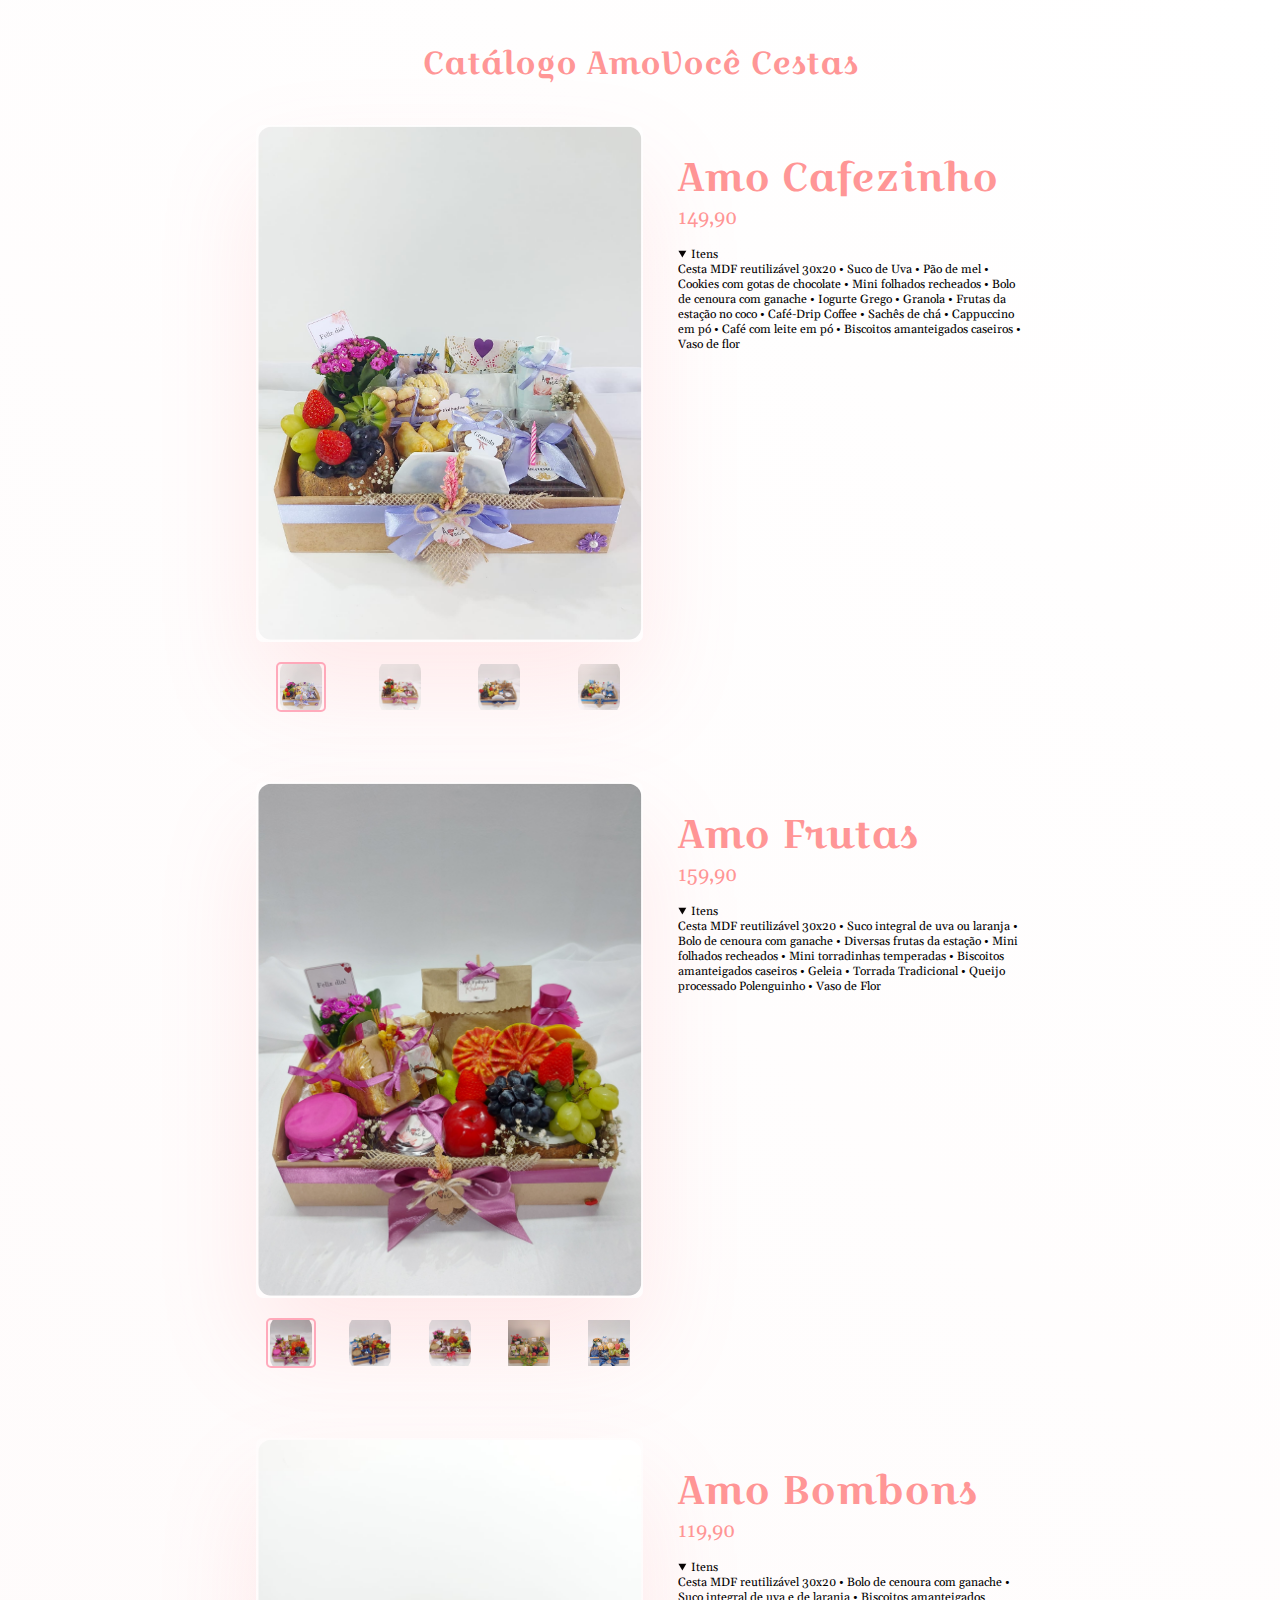
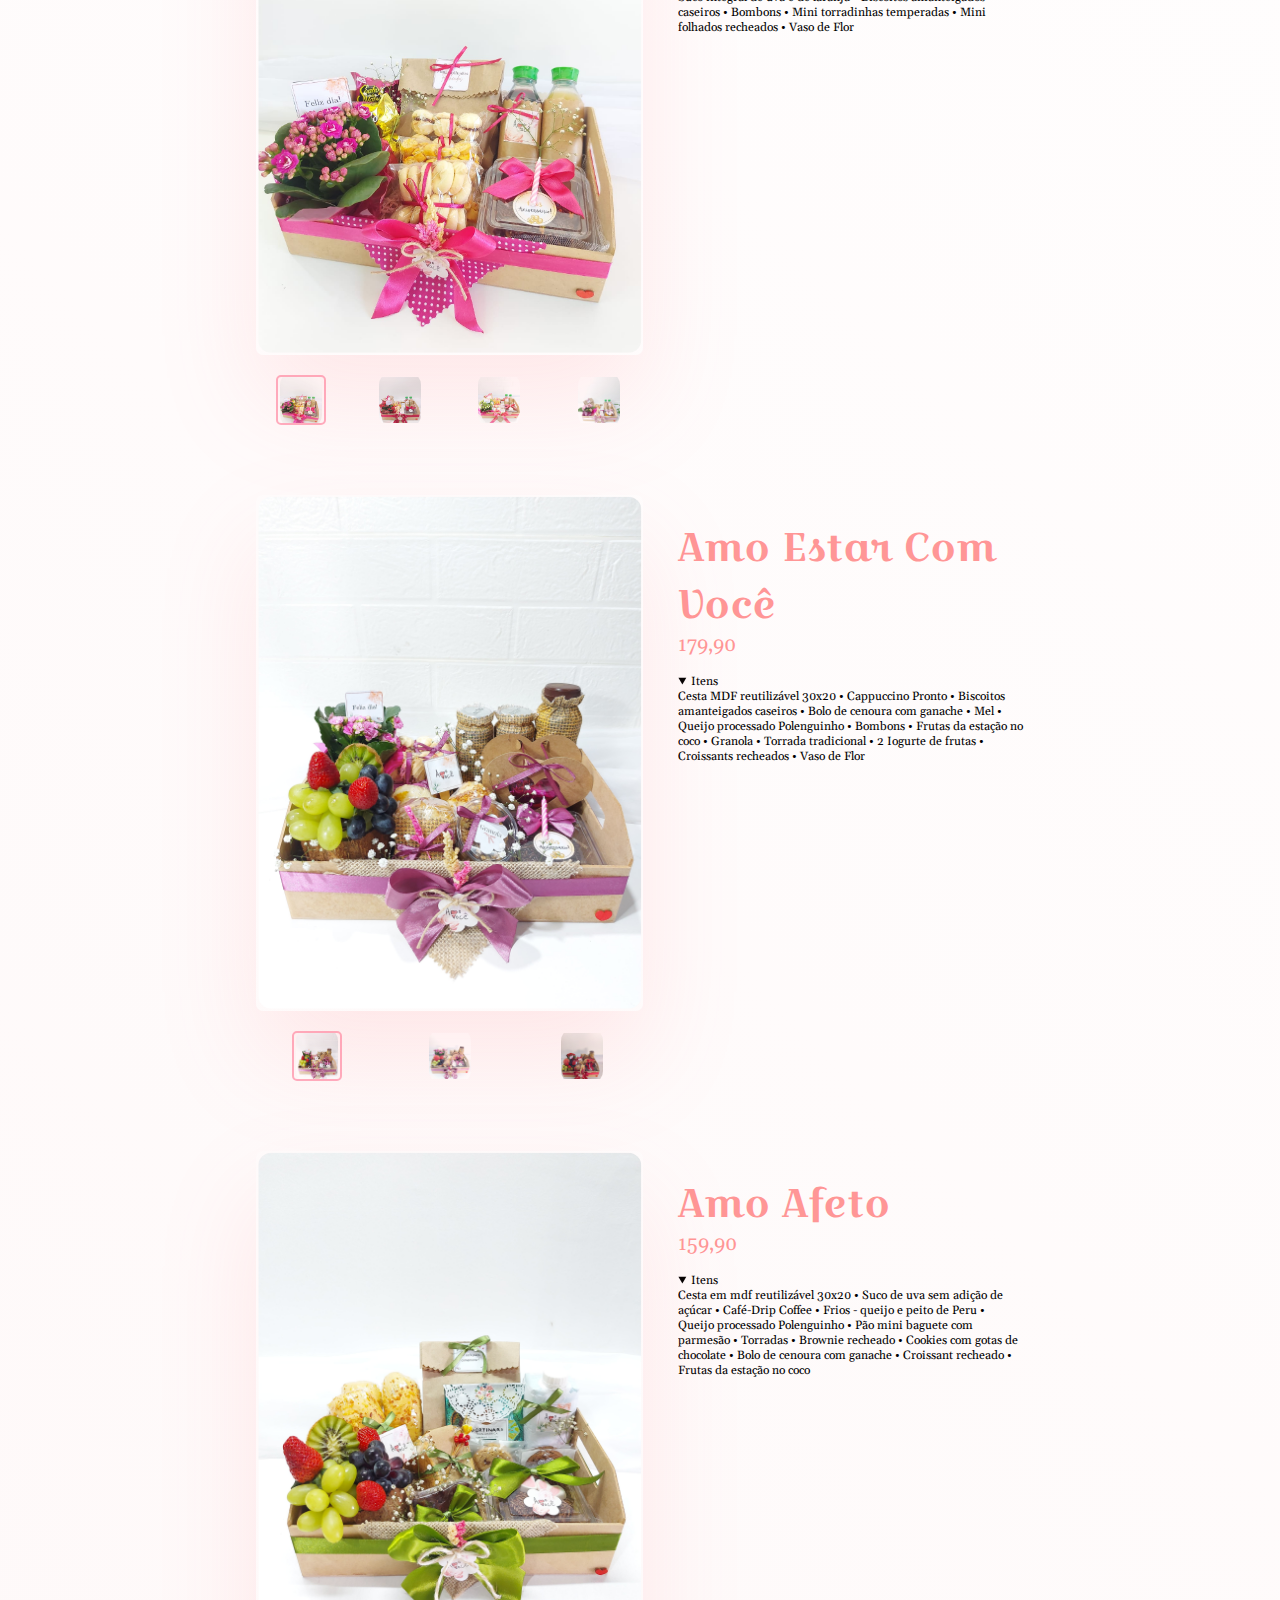
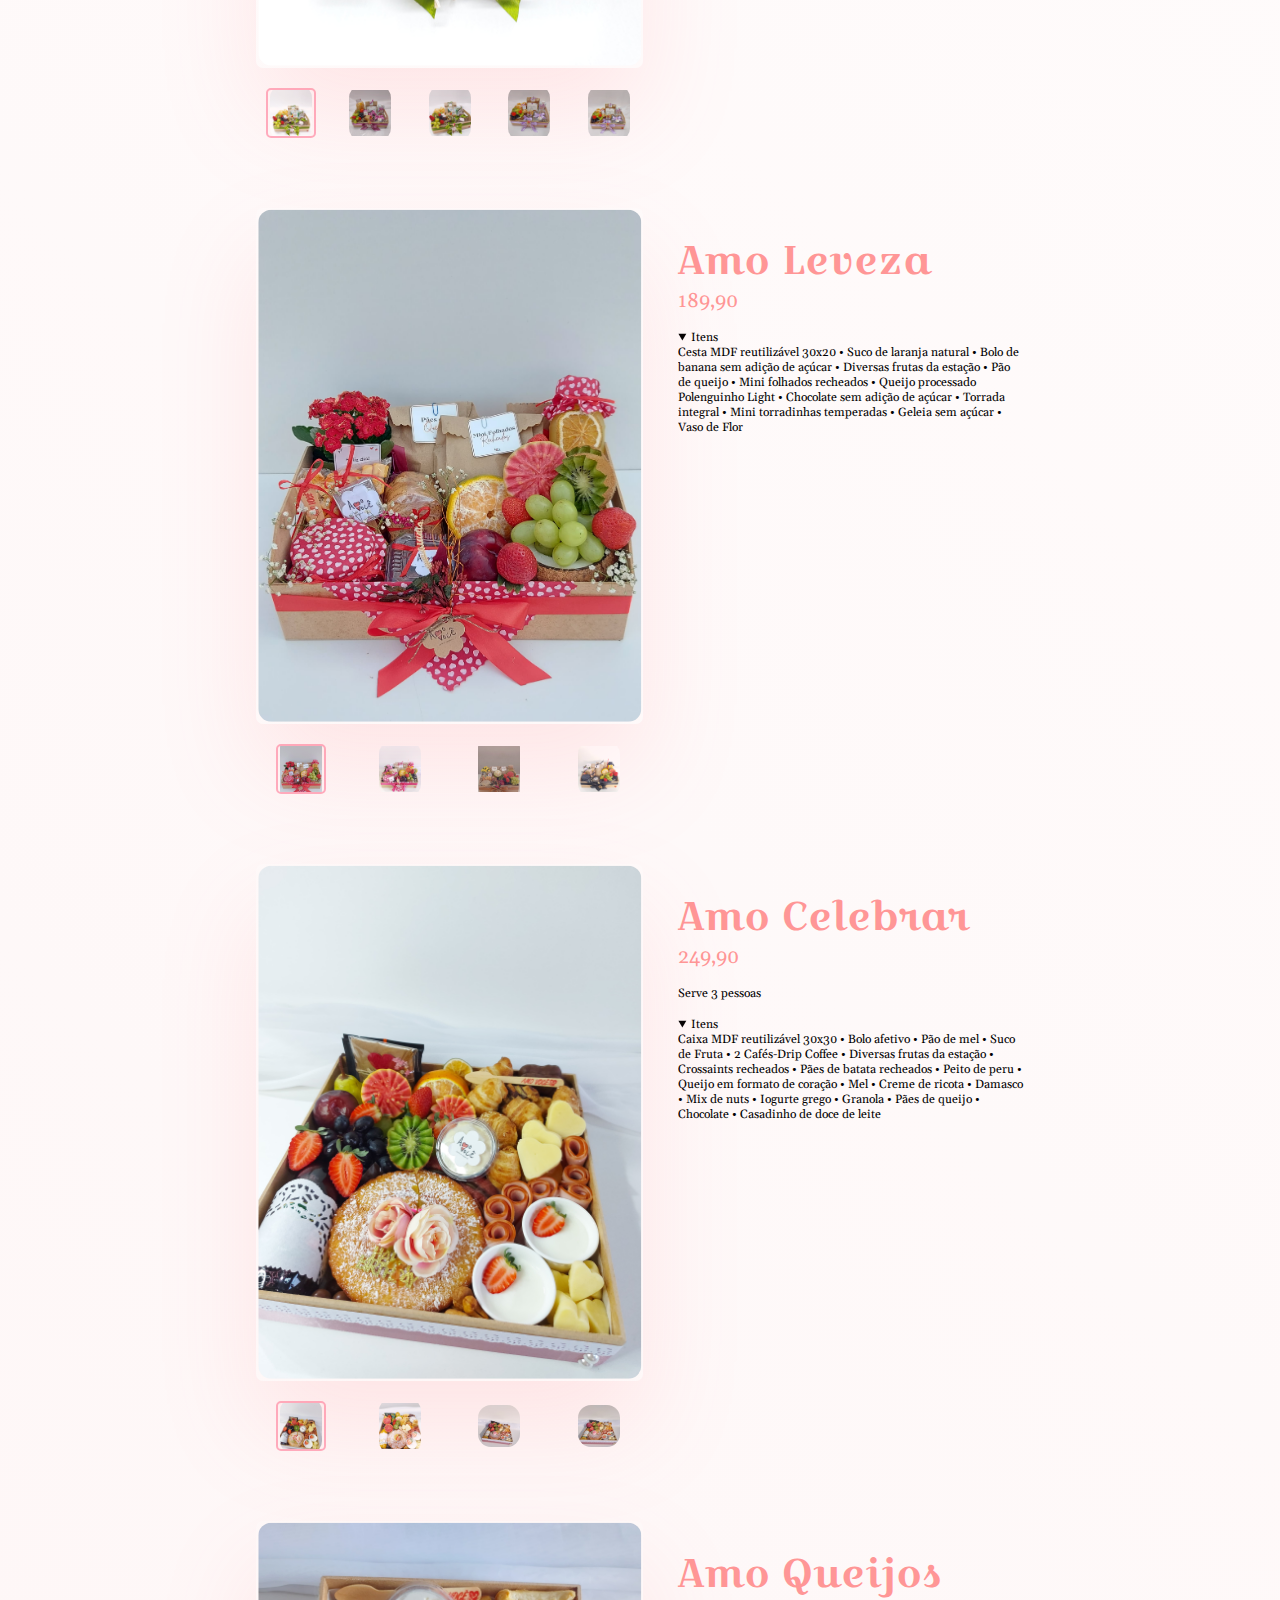
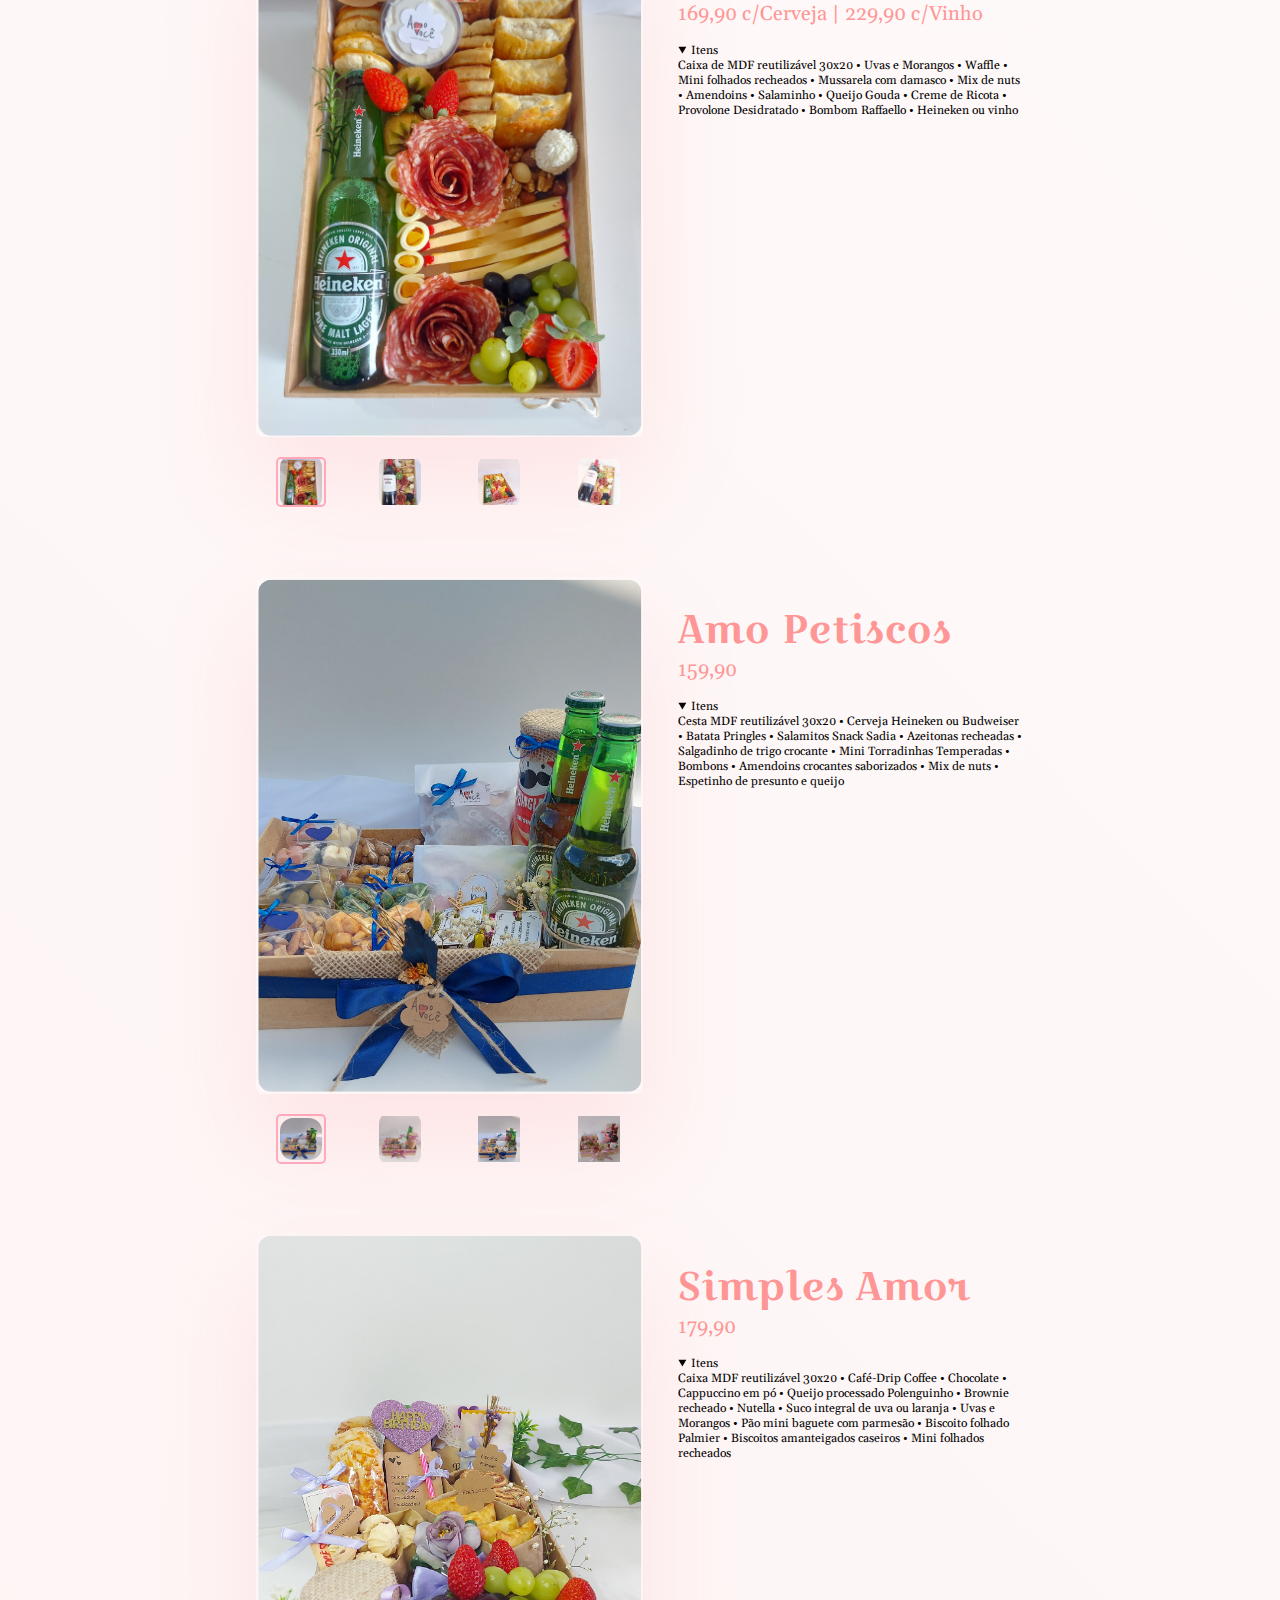
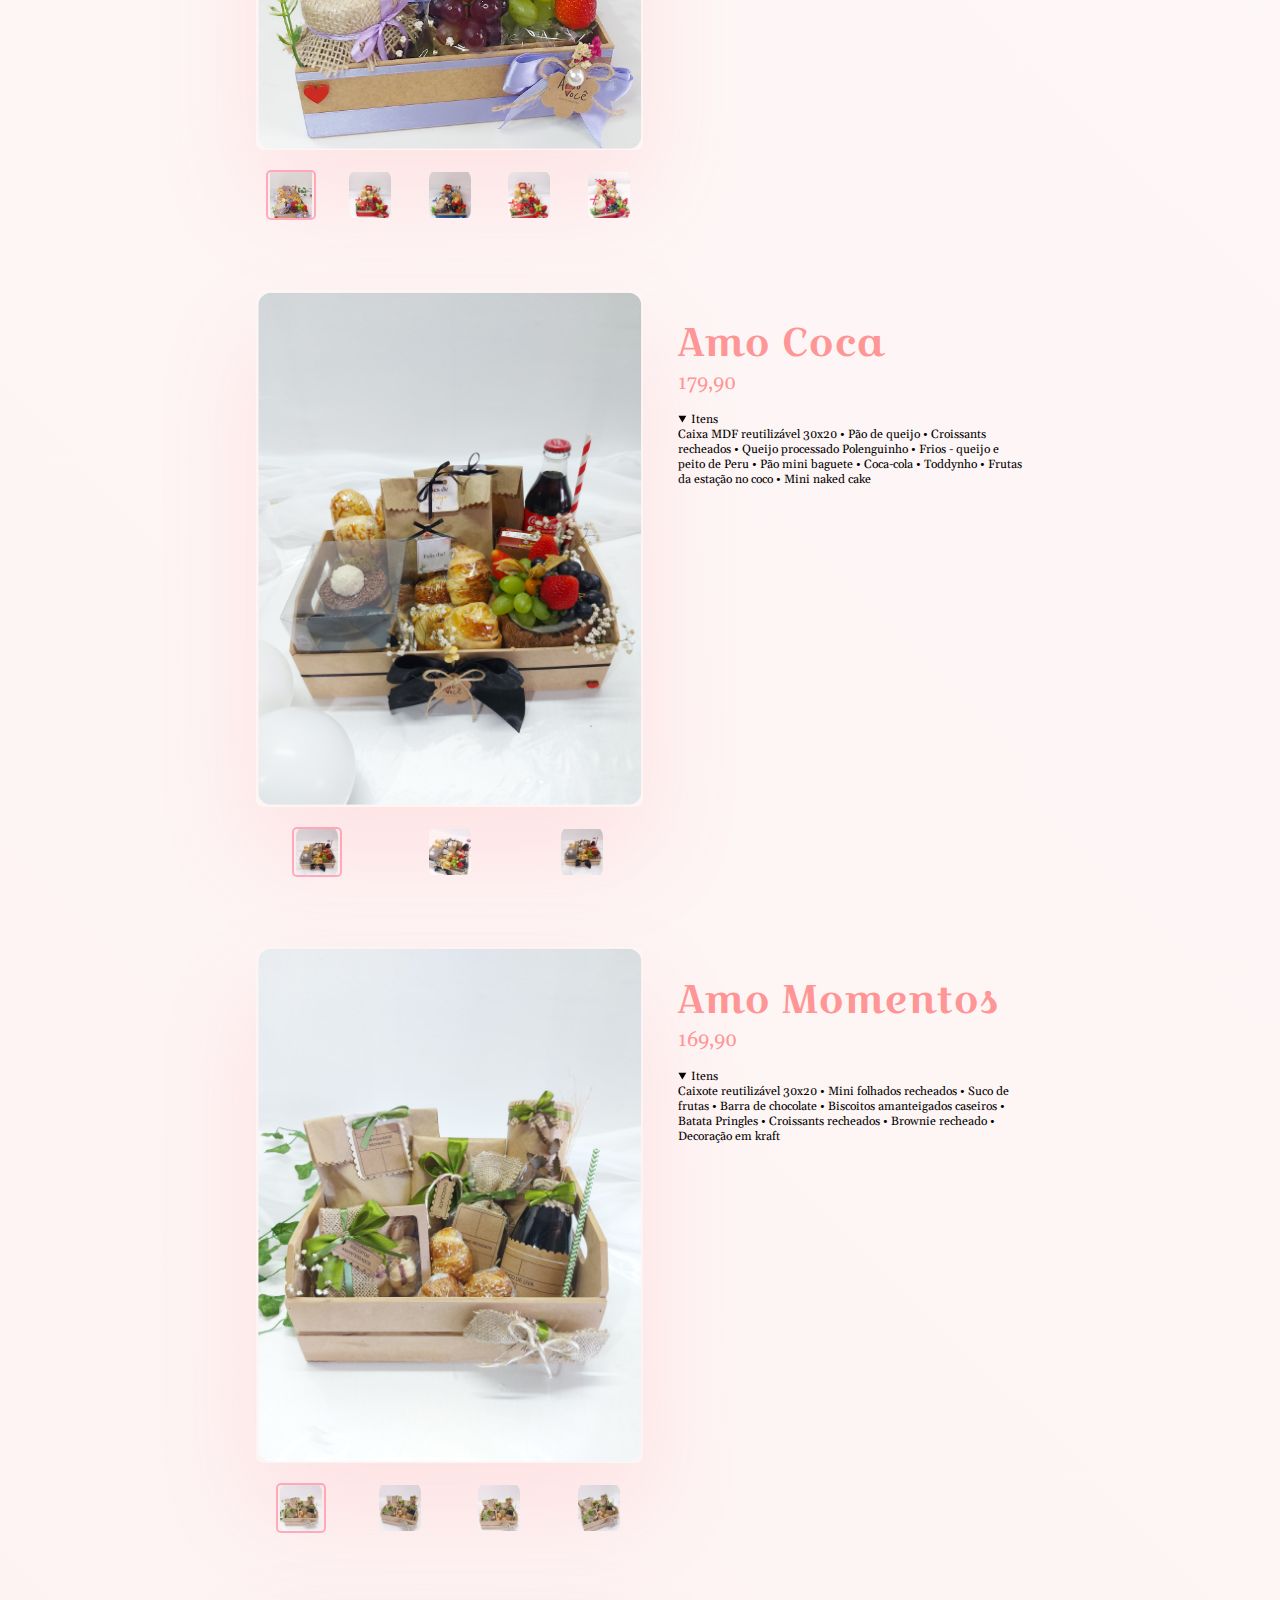
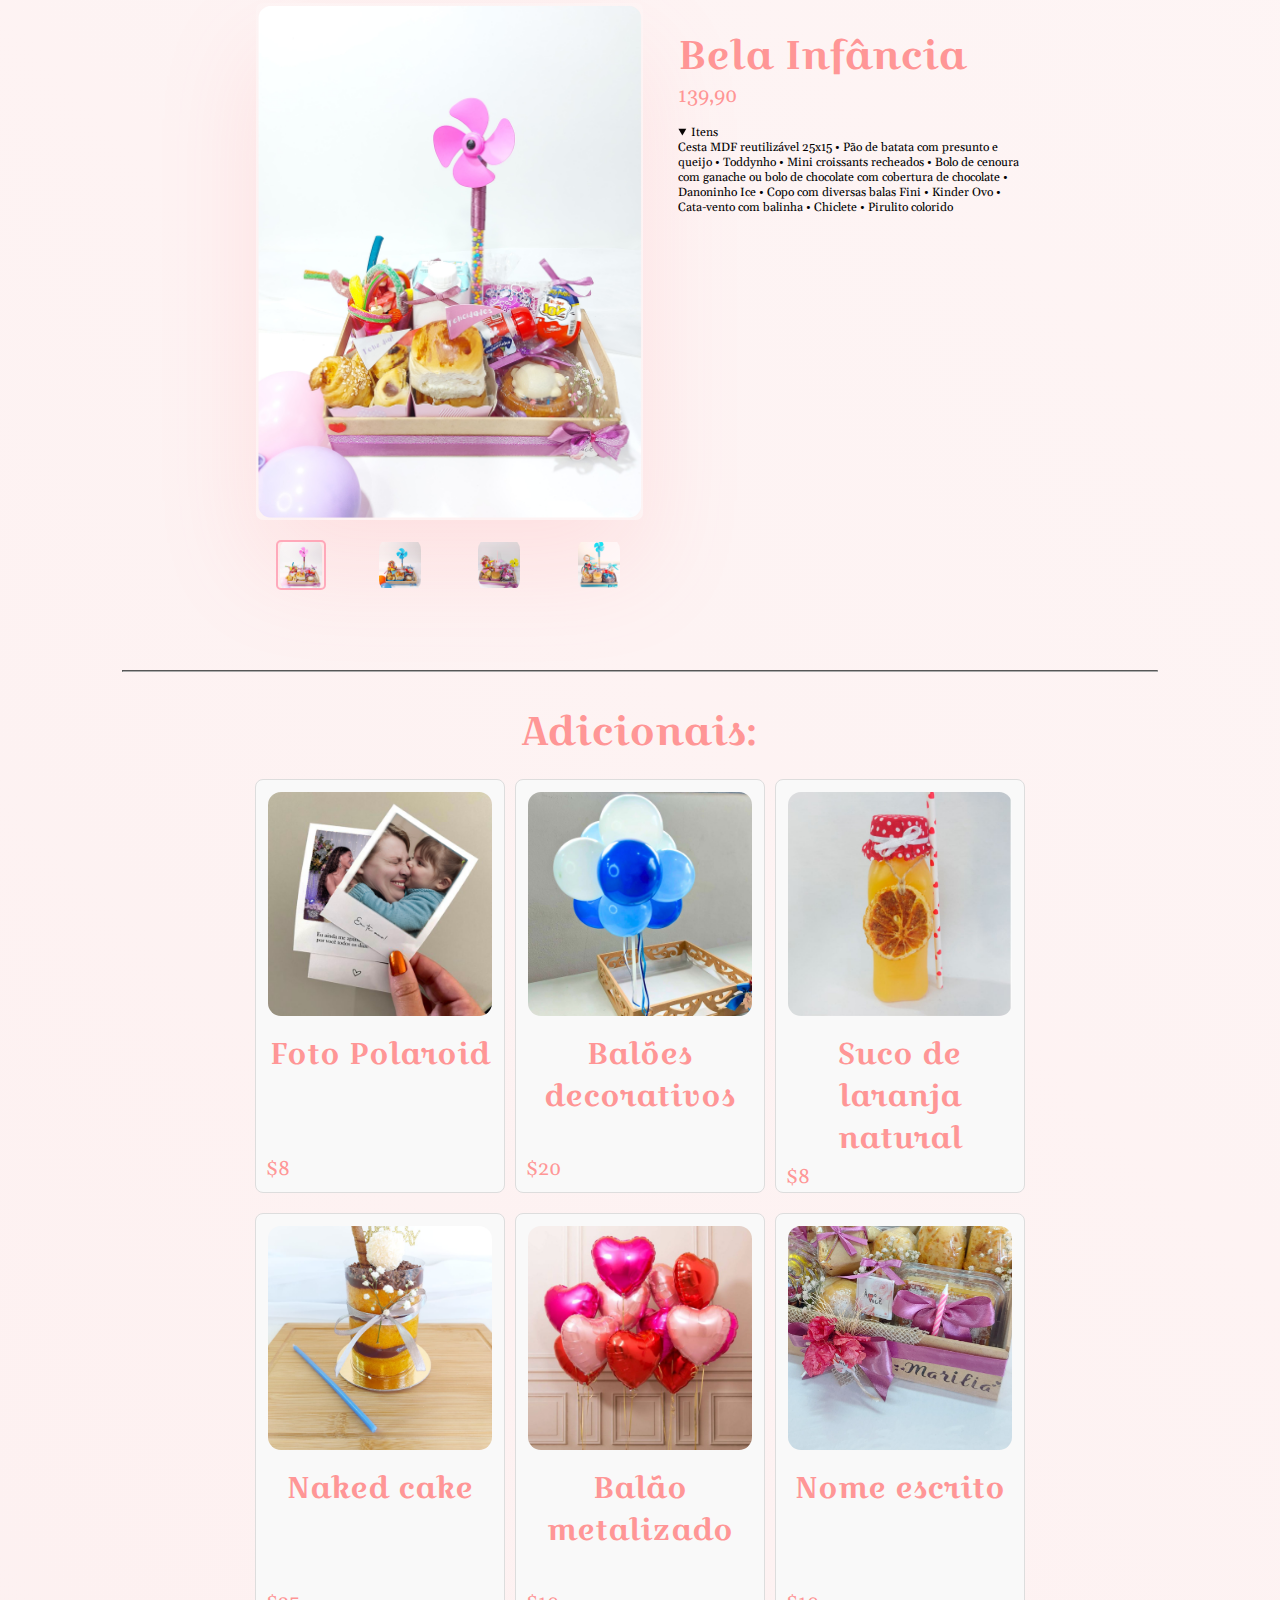
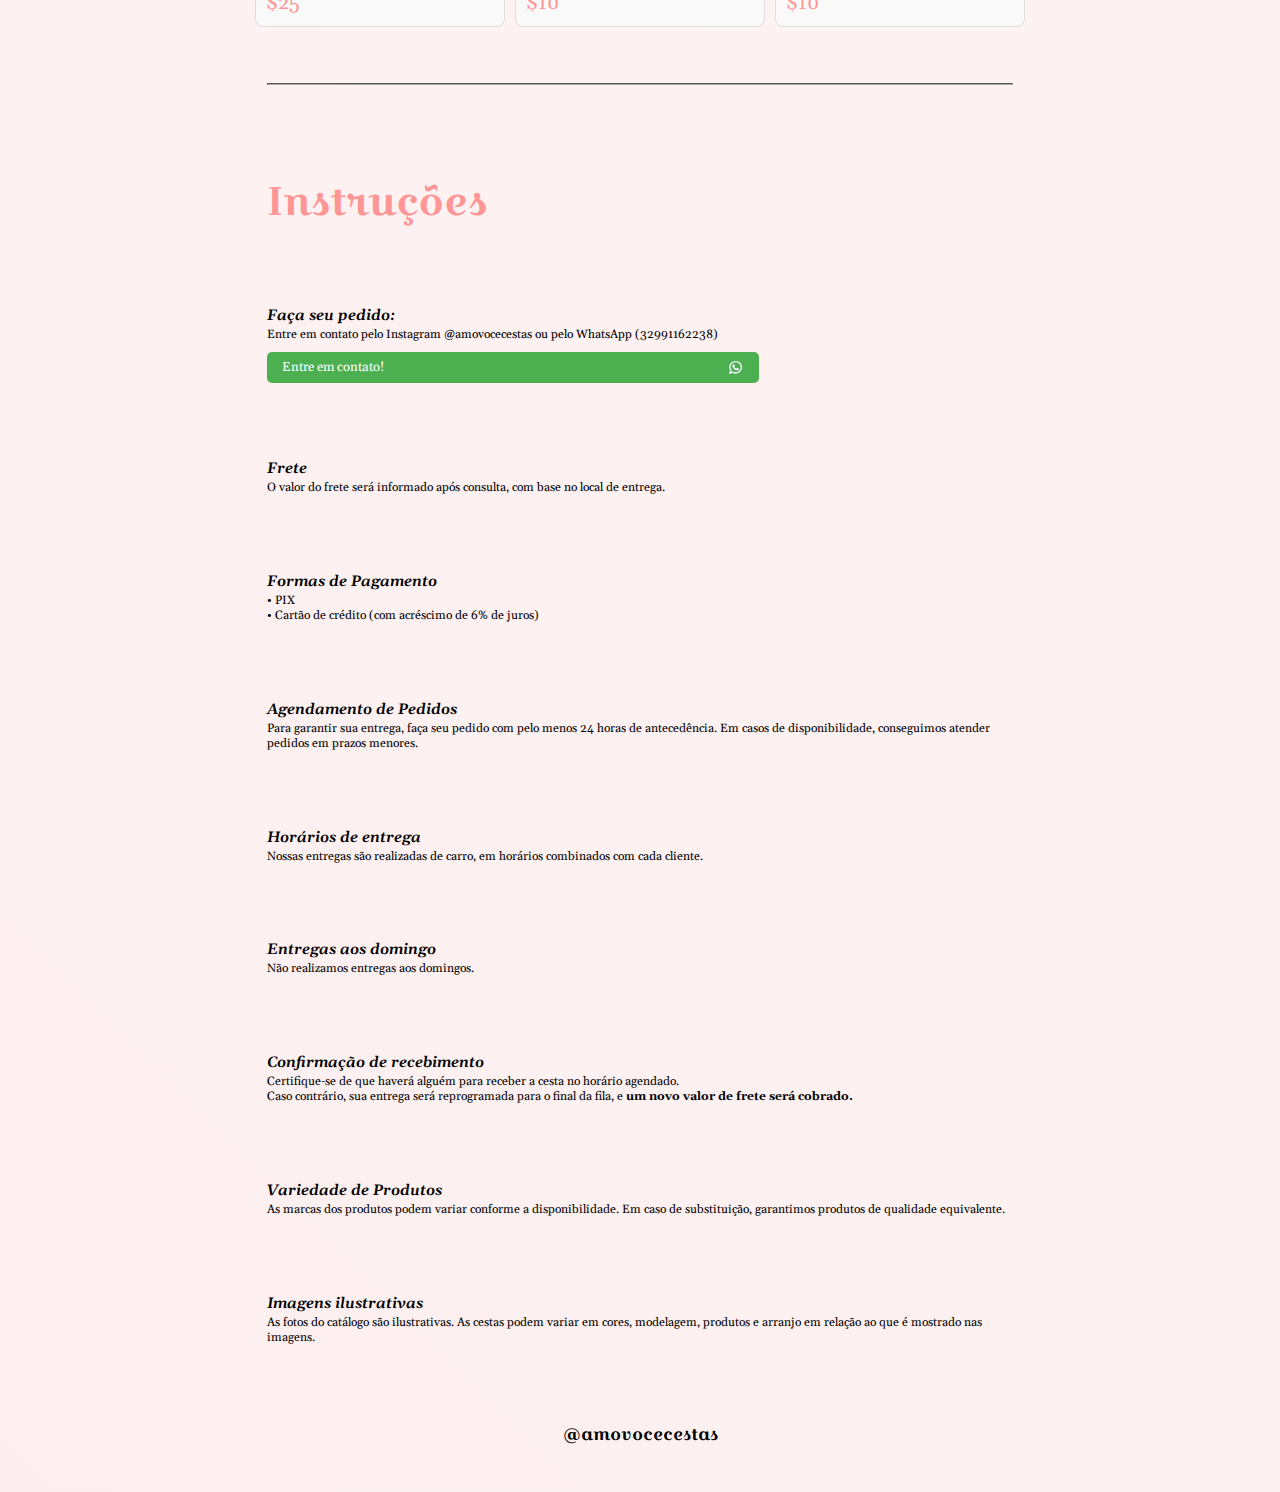
<file: index.html>
<!DOCTYPE html>
<html lang="en">
    <head>
        <meta charset="UTF-8" />
        <meta name="viewport" content="width=device-width, initial-scale=1.0" />
        <title>Catálogo Amo Você Cestas</title>
        <link rel="icon" href="img/icons/heart.svg" type="image/x-icon" />
        <meta property="og:image" content="img/cover.png" />
        <link rel="preconnect" href="https://fonts.googleapis.com" />
        <link rel="preconnect" href="https://fonts.gstatic.com" crossorigin />
        <link
            href="https://fonts.googleapis.com/css2?family=Croissant+One&family=Gelasio:ital,wght@0,400..700;1,400..700&display=swap"
            rel="stylesheet"
        />
        <link rel="stylesheet" href="styles.css" />
        <script src="js/main.js" type="module" defer></script>
    </head>
    <body>
        <div>
            <h1 id="main-title">Catálogo AmoVocê Cestas</h1>
        </div>
        <div id="cestas"></div>
        <div id="extras">
            <div id="extras">
    <hr />
    <h1 class="title">Adicionais:</h1>
    <div class="extras-wrapper">
        <div class="extras-container">
            <img src="img/polaroid.png" alt="polaroids" />
            <div class="item-name">
                <h2 class="title">Foto Polaroid</h2>
                <p class="price">$8</p>
            </div>
        </div>
        <div class="extras-container">
            <img src="img/extras/balao.jpg" alt="balões decorativos" />
            <div class="item-name">
                <h2 class="title">Balões decorativos</h2>
                <p class="price">$20</p>
            </div>
        </div>
        <div class="extras-container">
            <img src="img/extras/suco.jpg" alt="suco de laranja natural" />
            <div class="item-name">
                <h2 class="title">Suco de laranja natural</h2>
                <p class="price">$8</p>
            </div>
        </div>
    </div>
    <div class="extras-wrapper">
        <div class="extras-container">
            <img src="img/bolinho/1.jpg" alt="naked cake" />
            <div class="item-name">
                <h2 class="title">Naked cake</h2>
                <p class="price">$25</p>
            </div>
        </div>
        <div class="extras-container">
            <img src="img/extras/metal.jpg" alt="balão metalizado" />
            <div class="item-name">
                <h2 class="title">Balão metalizado</h2>
                <p class="price">$10</p>
            </div>
        </div>
        <div class="extras-container">
            <img src="img/extras/nome.png" alt="nome escrito" />
            <div class="item-name">
                <h2 class="title">Nome escrito</h2>
                <p class="price">$10</p>
            </div>
        </div>
    </div>
</div>

        <div class="section">
            <div id="end" class="section">
                <hr />
                <h1 class="title">Instruções</h1>
                <div>
                    <h3>Faça seu pedido:</h3>
                    <p>
                        Entre em contato pelo Instagram @amovocecestas ou pelo
                        WhatsApp (32991162238)
                    </p>
                    <a
                        class="button"
                        href="https://api.whatsapp.com/send?phone=5532991162238"
                        ><span>Entre em contato!</span
                        ><img src="img/icons/whatsapp.svg"
                    /></a>
                </div>

                <div>
                    <h3>Frete</h3>
                    <p>
                        O valor do frete será informado após consulta, com base
                        no local de entrega.
                    </p>
                </div>

                <div>
                    <h3>Formas de Pagamento</h3>
                    <p>• PIX</p>
                    <p>• Cartão de crédito (com acréscimo de 6% de juros)</p>
                </div>

                <div>
                    <h3>Agendamento de Pedidos</h3>
                    <p>
                        Para garantir sua entrega, faça seu pedido com pelo
                        menos 24 horas de antecedência. Em casos de
                        disponibilidade, conseguimos atender pedidos em prazos
                        menores.
                    </p>
                </div>
                <div>
                    <h3>Horários de entrega</h3>
                    <p>
                        Nossas entregas são realizadas de carro, em horários
                        combinados com cada cliente.
                    </p>
                </div>

                <div>
                    <h3>Entregas aos domingo</h3>
                    <p>Não realizamos entregas aos domingos.</p>
                </div>

                <div>
                    <h3>Confirmação de recebimento</h3>
                    <p>
                        Certifique-se de que haverá alguém para receber a cesta
                        no horário agendado.
                    </p>
                    <p>
                        Caso contrário, sua entrega será reprogramada para o
                        final da fila, e
                        <strong>um novo valor de frete será cobrado.</strong>
                    </p>
                </div>

                <div>
                    <h3>Variedade de Produtos</h3>
                    <p>
                        As marcas dos produtos podem variar conforme a
                        disponibilidade. Em caso de substituição, garantimos
                        produtos de qualidade equivalente.
                    </p>
                </div>

                <div>
                    <h3>Imagens ilustrativas</h3>
                    <p>
                        As fotos do catálogo são ilustrativas. As cestas podem
                        variar em cores, modelagem, produtos e arranjo em
                        relação ao que é mostrado nas imagens.
                    </p>
                </div>

                <p id="footer">@amovocecestas</p>
            </div>
        </div>
    </body>
</html>
</file>
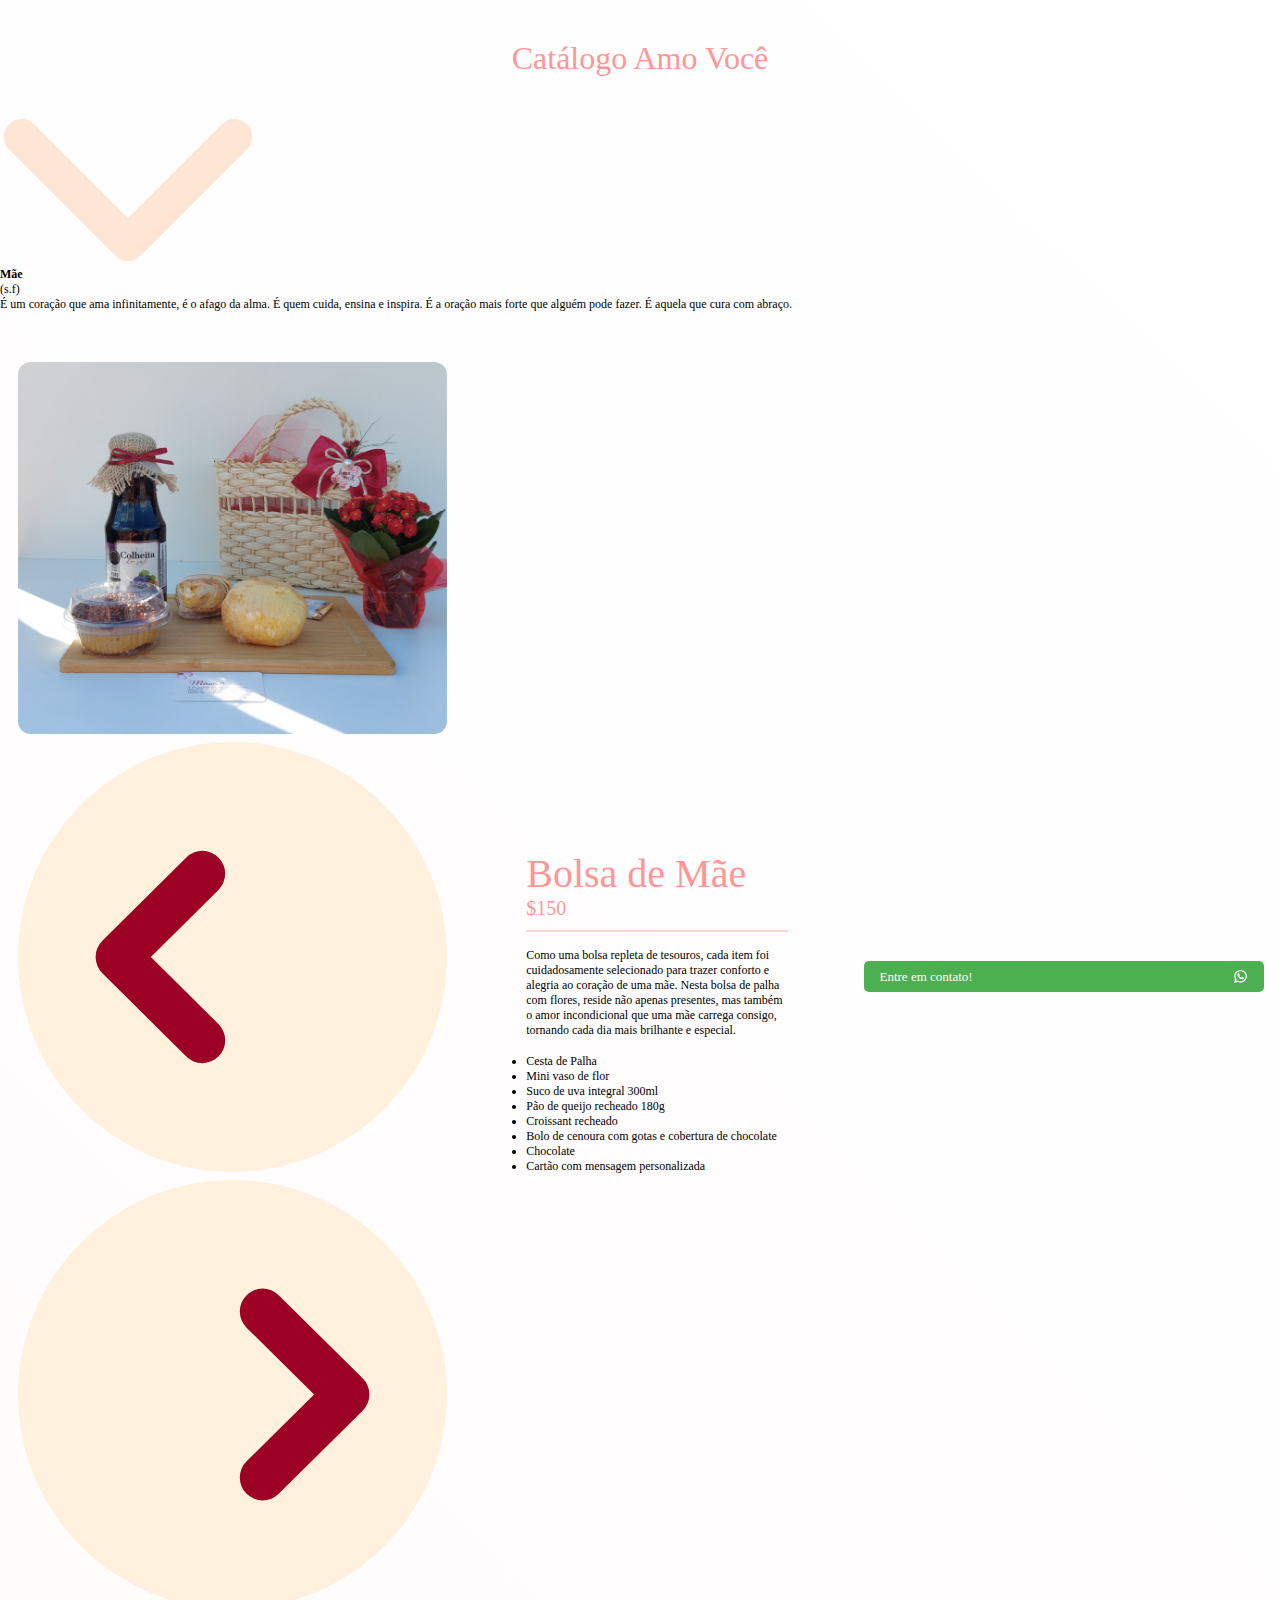
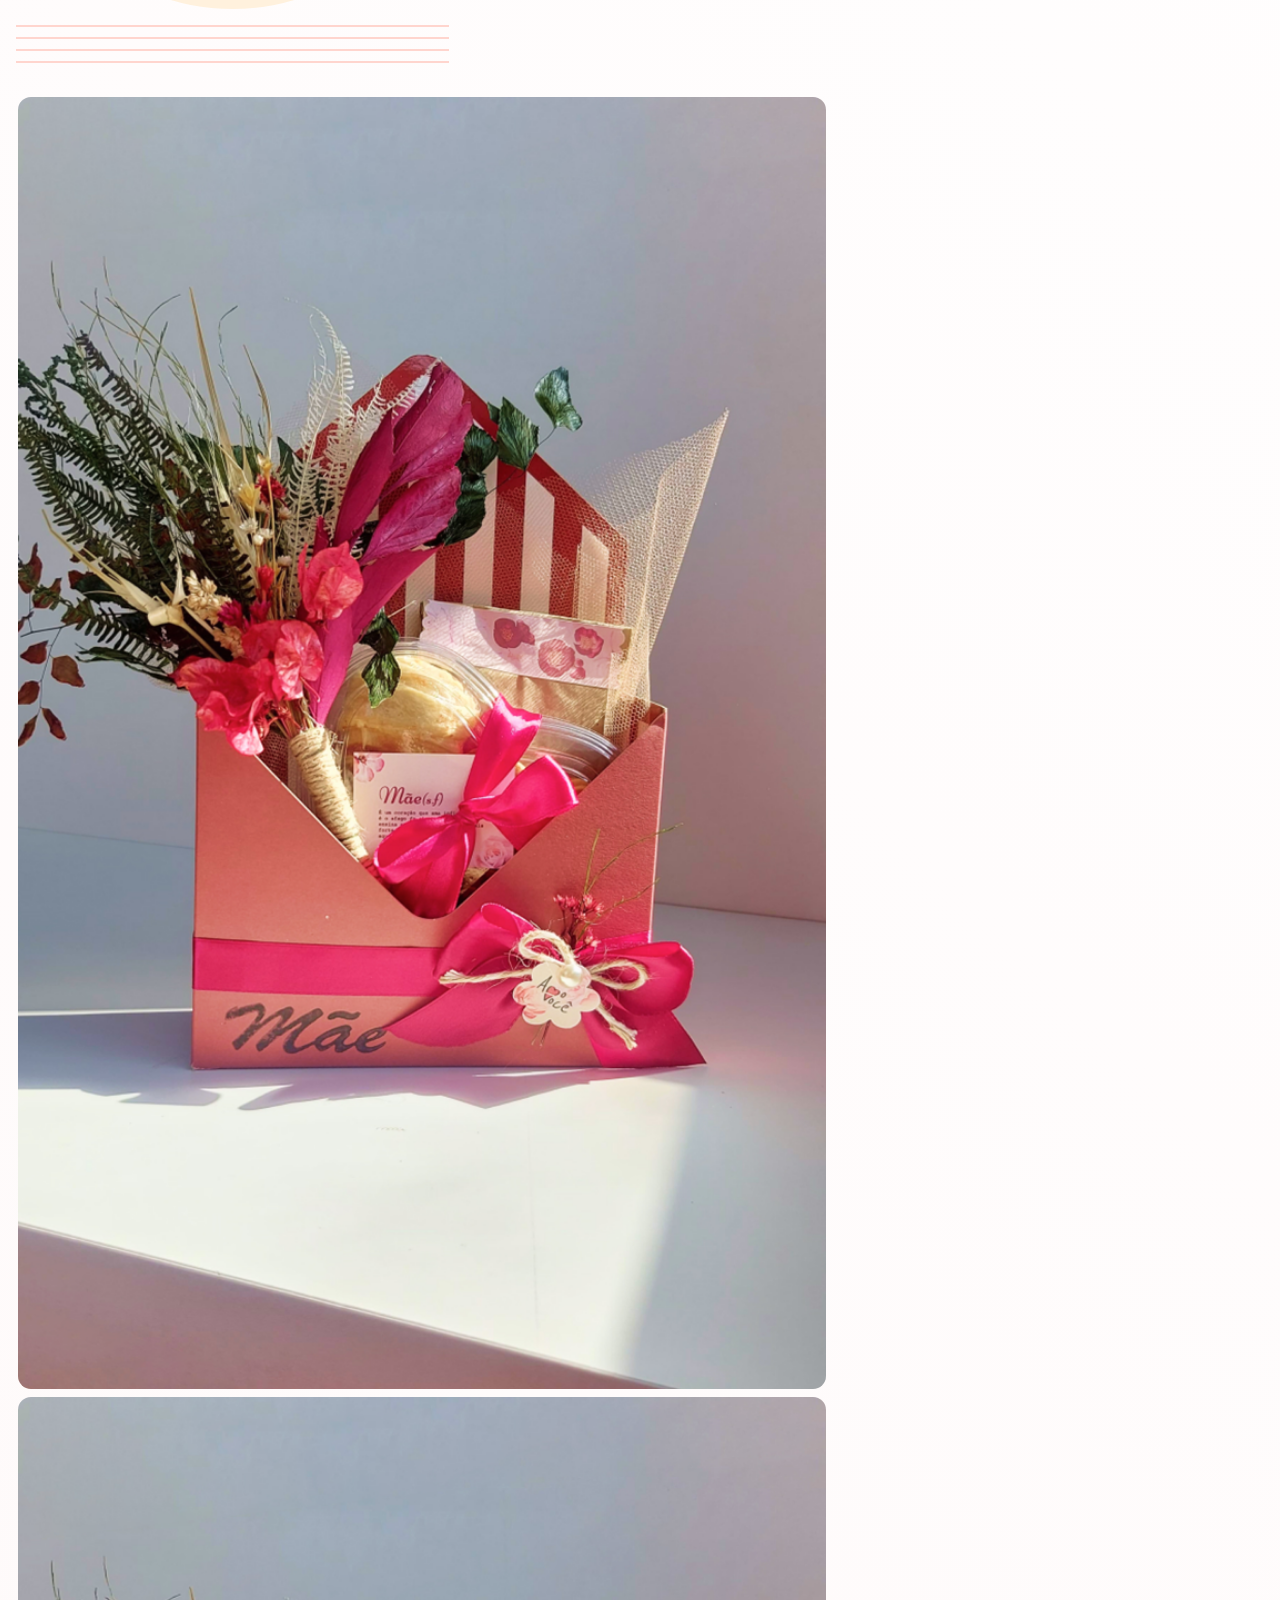
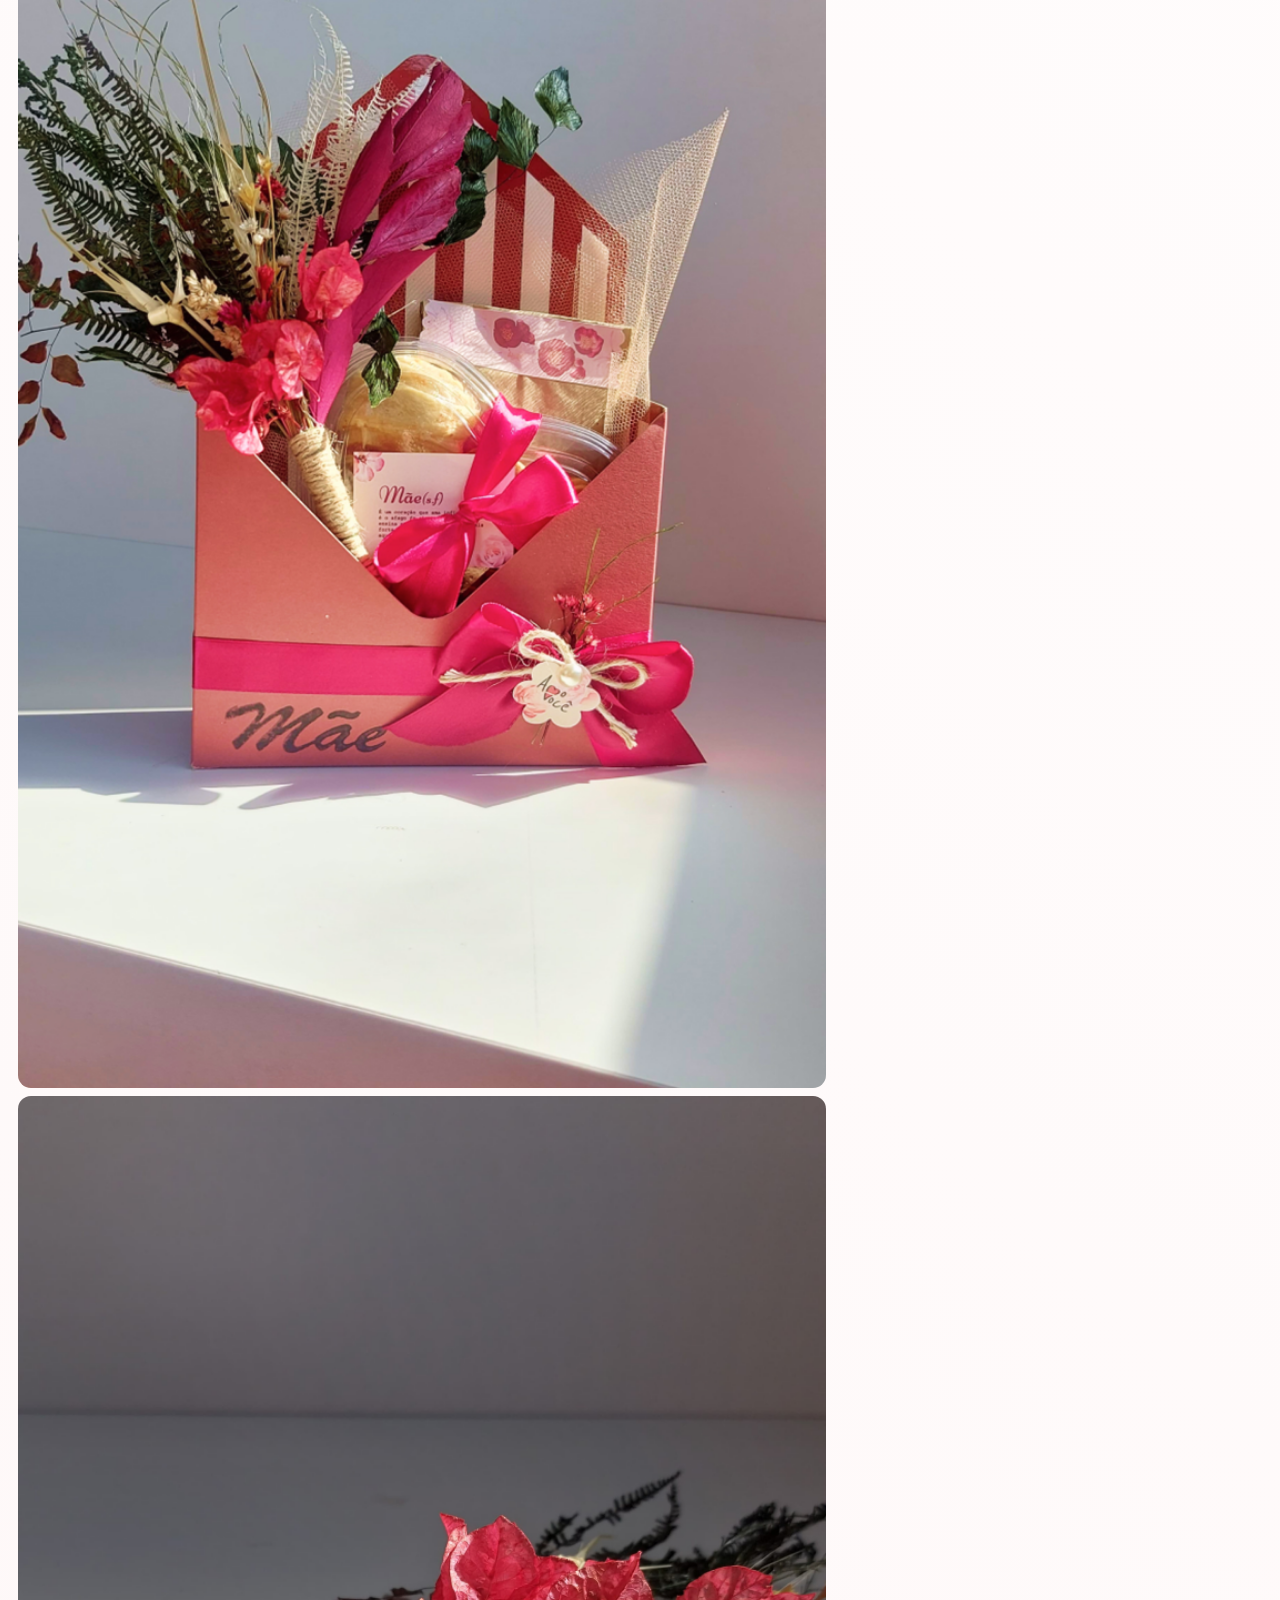
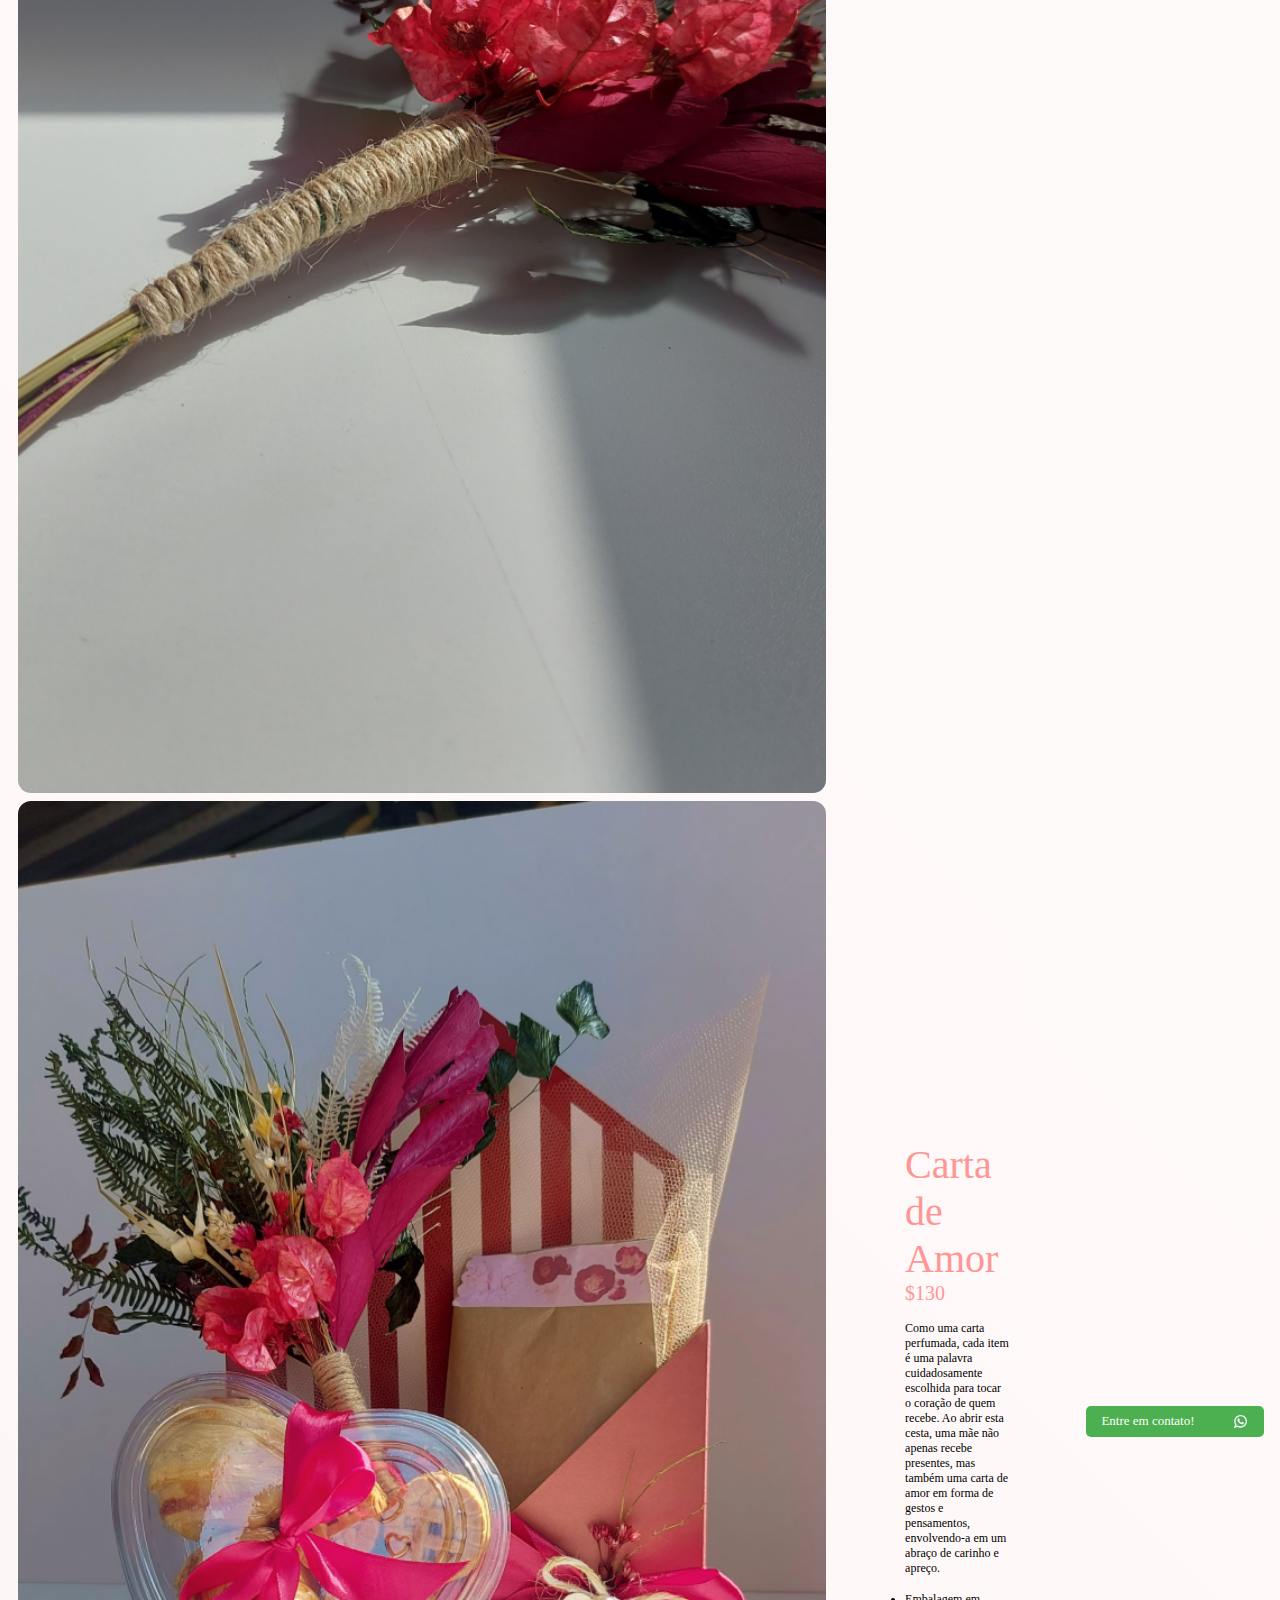
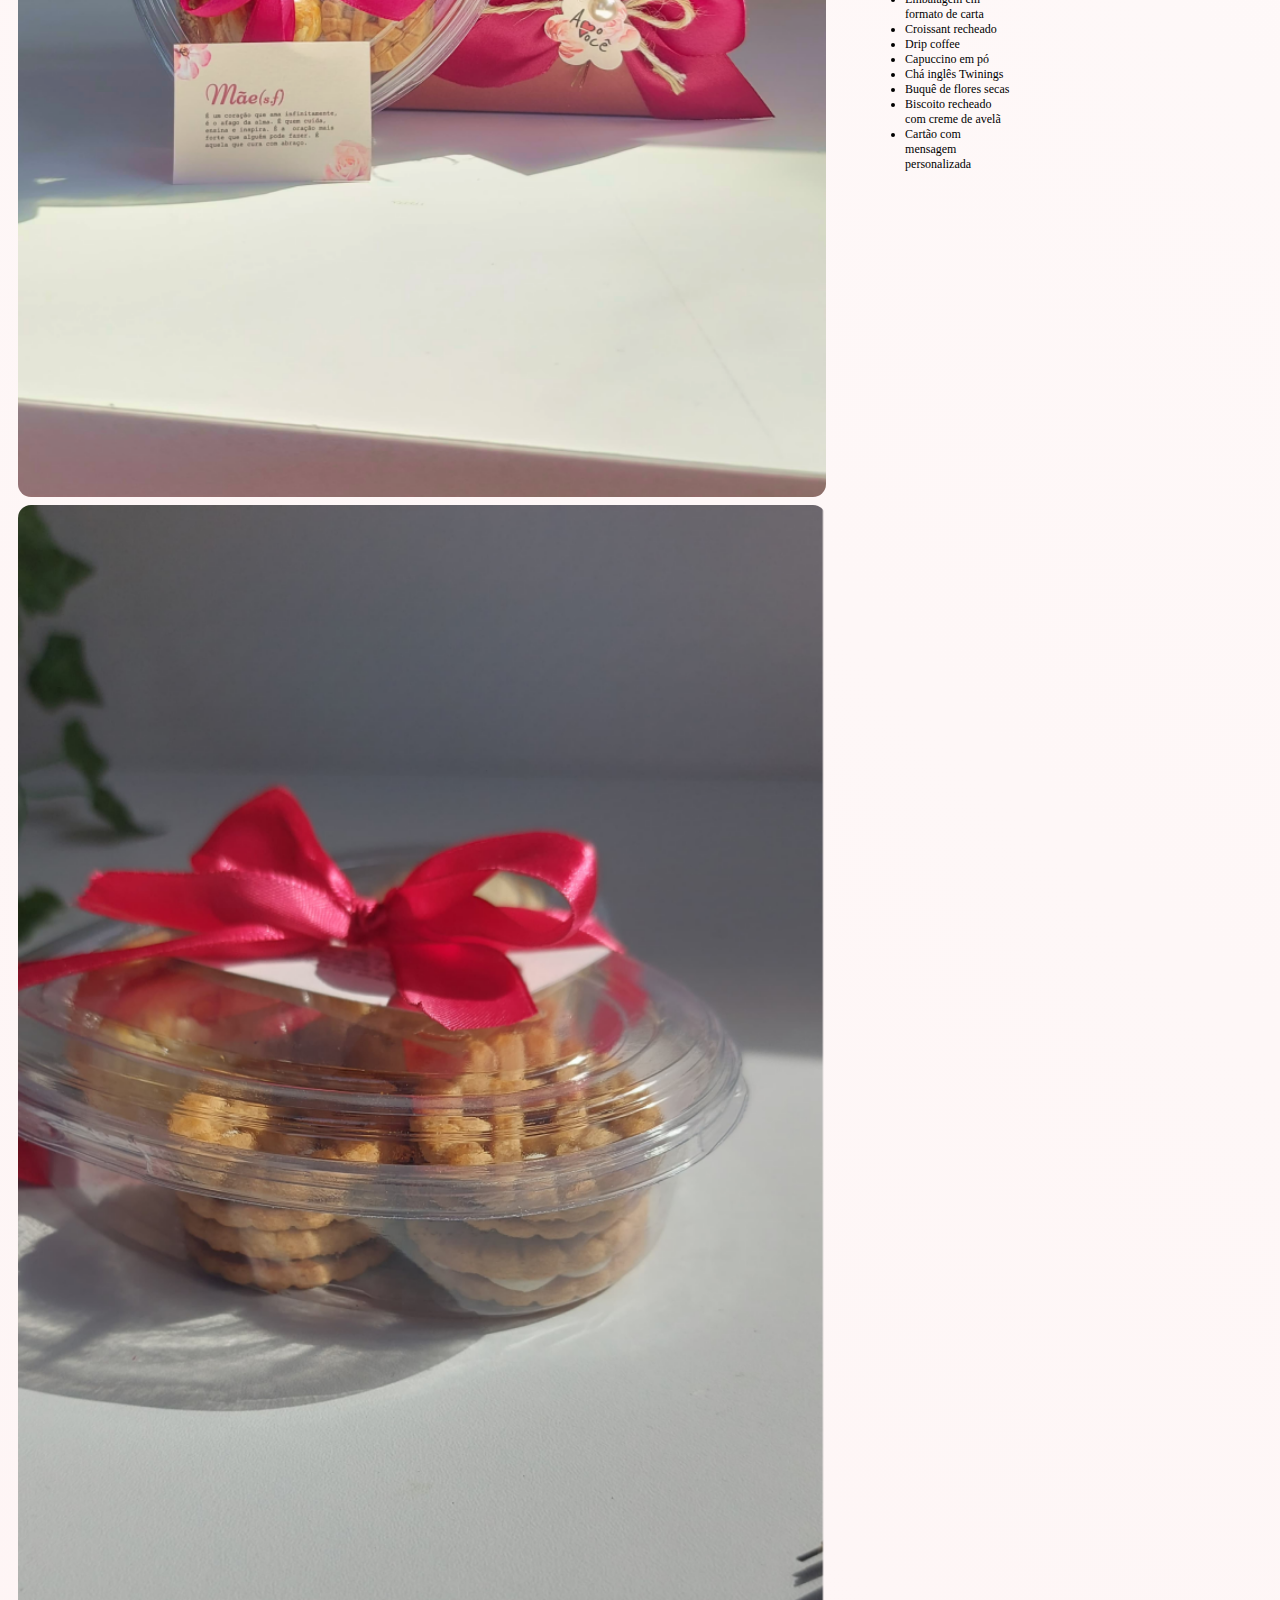
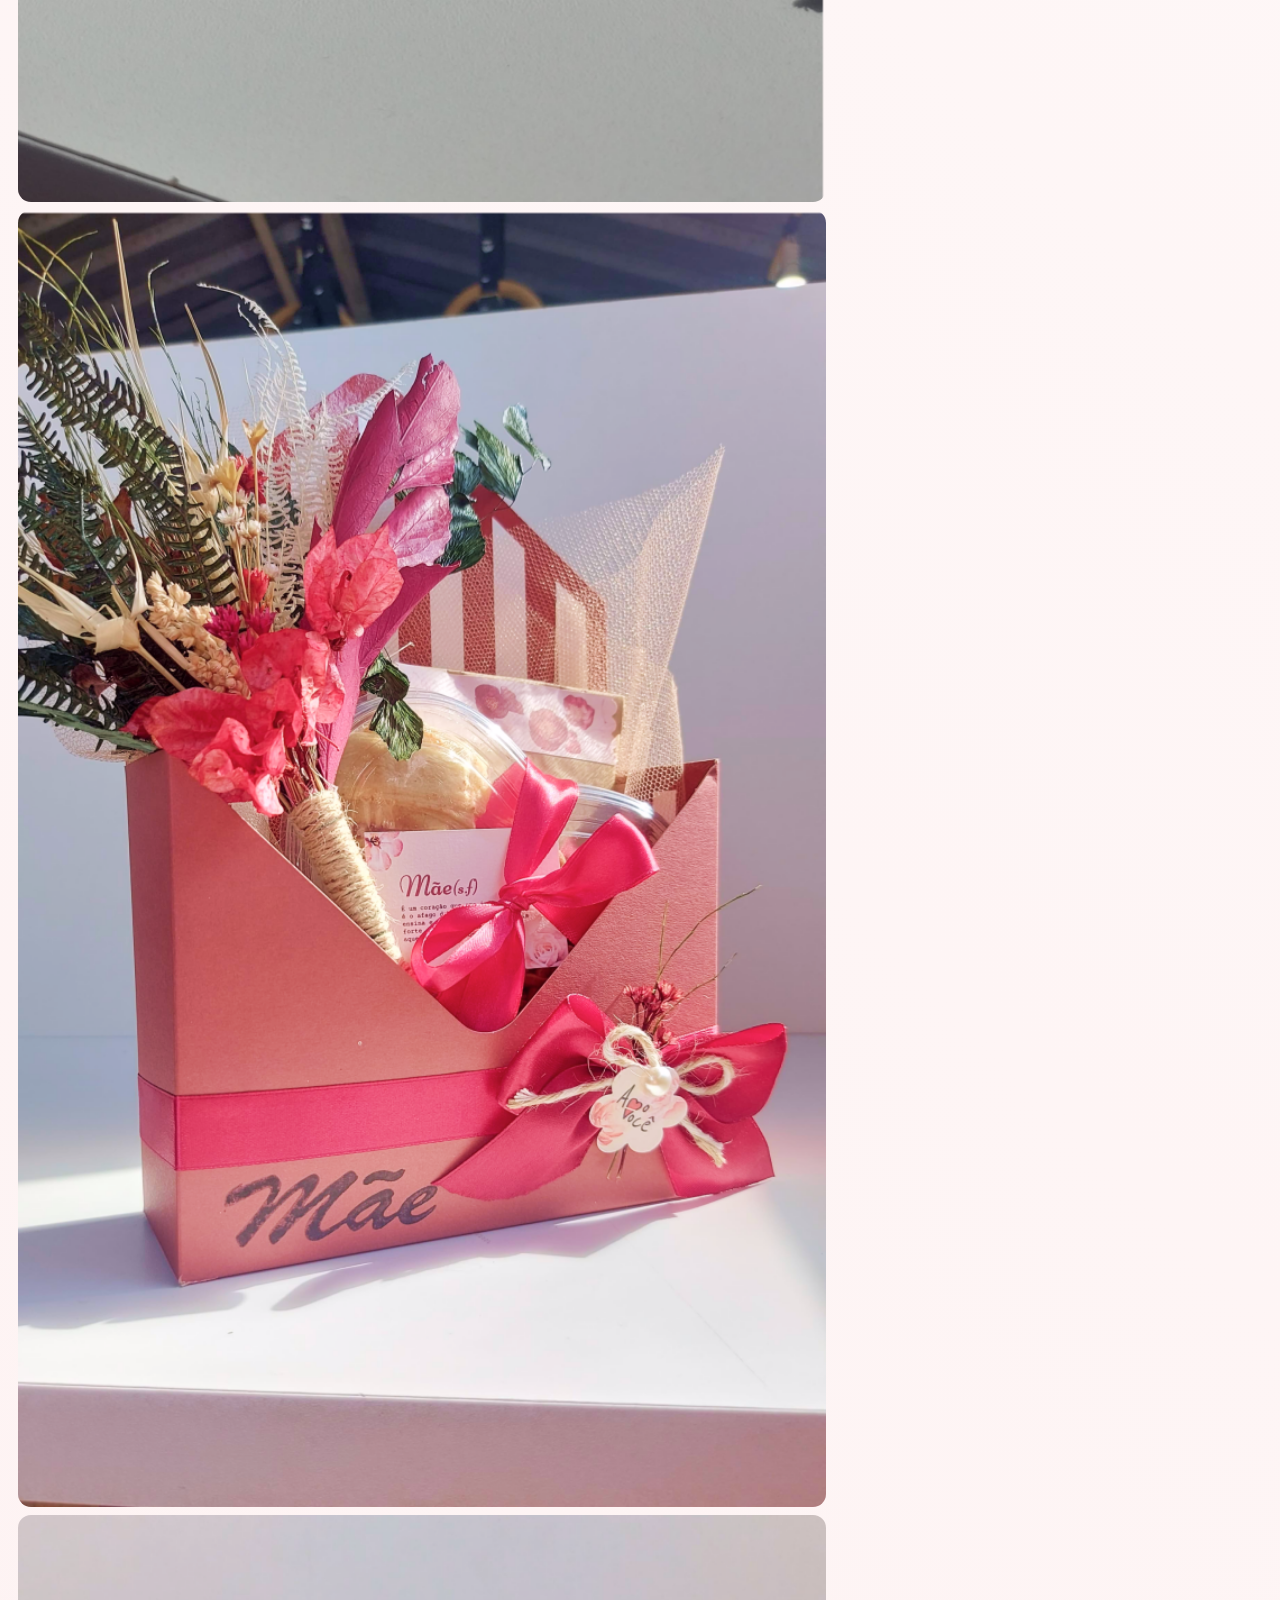
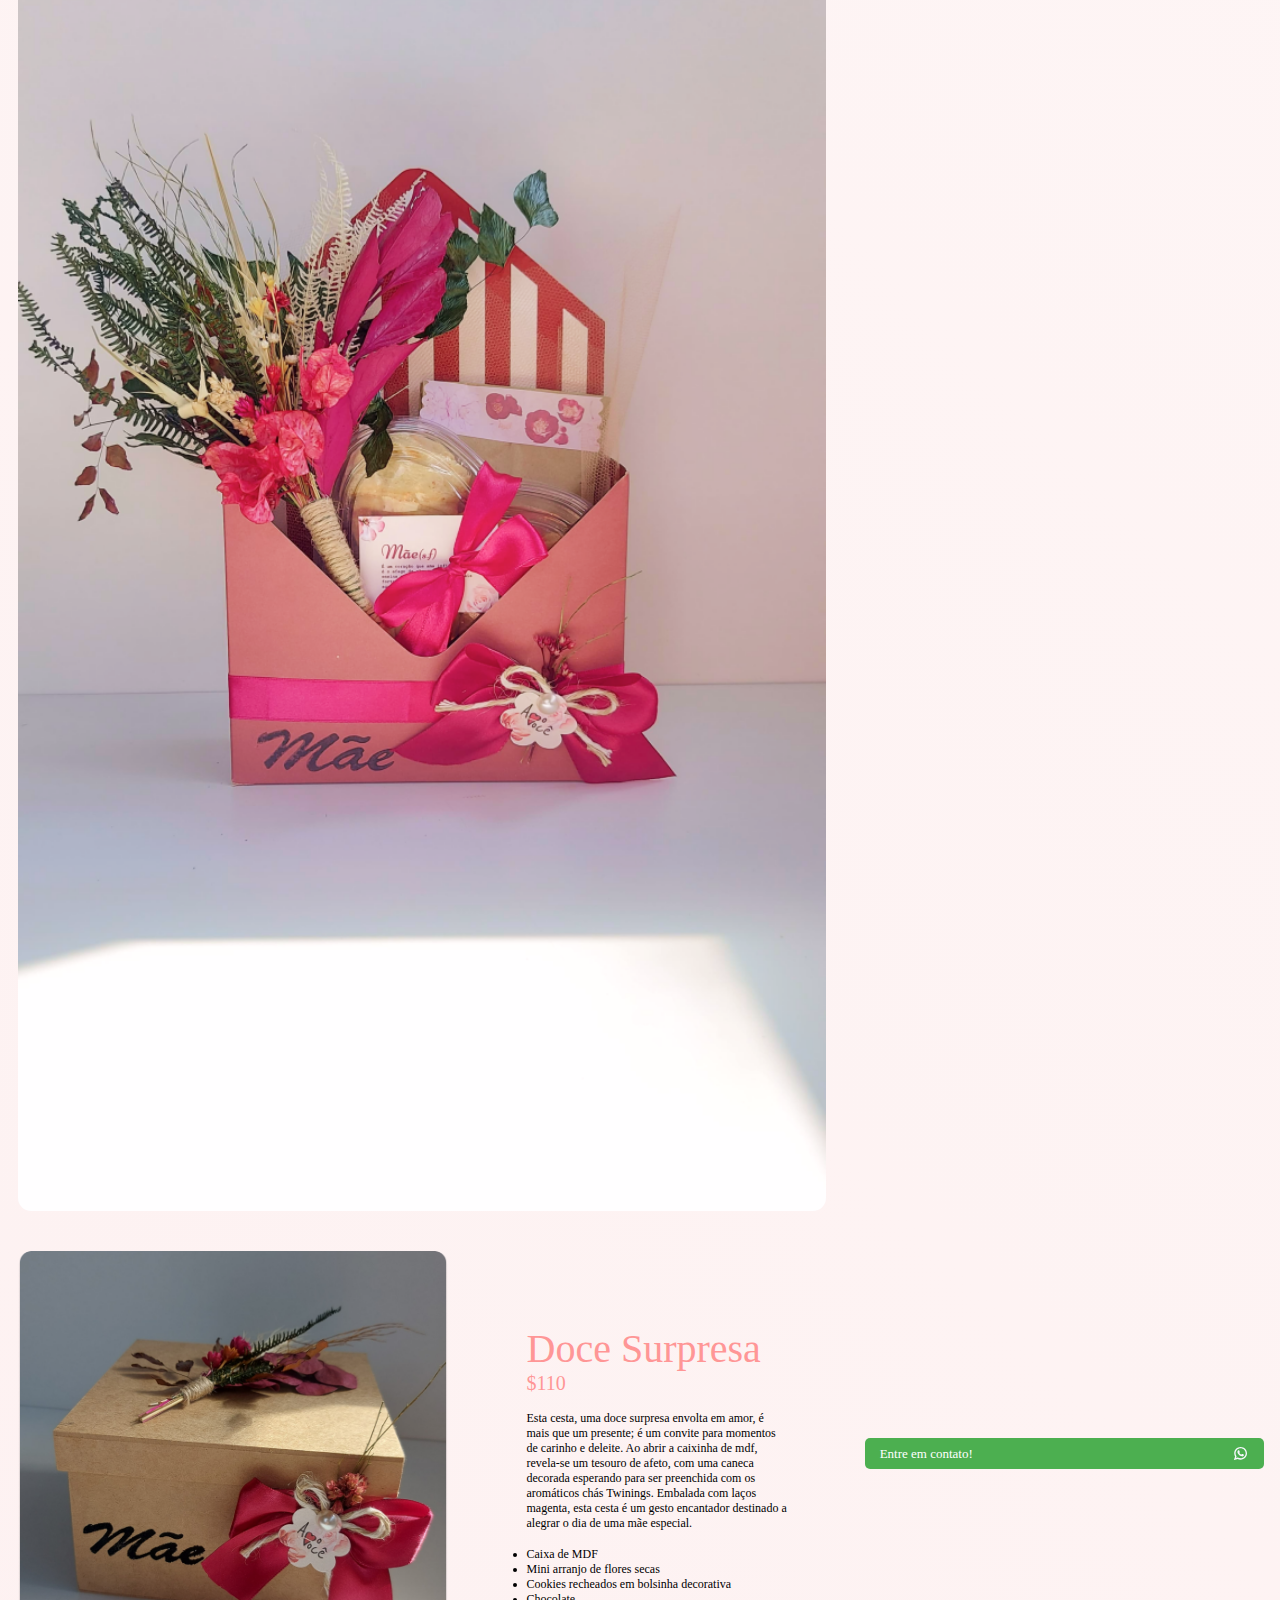
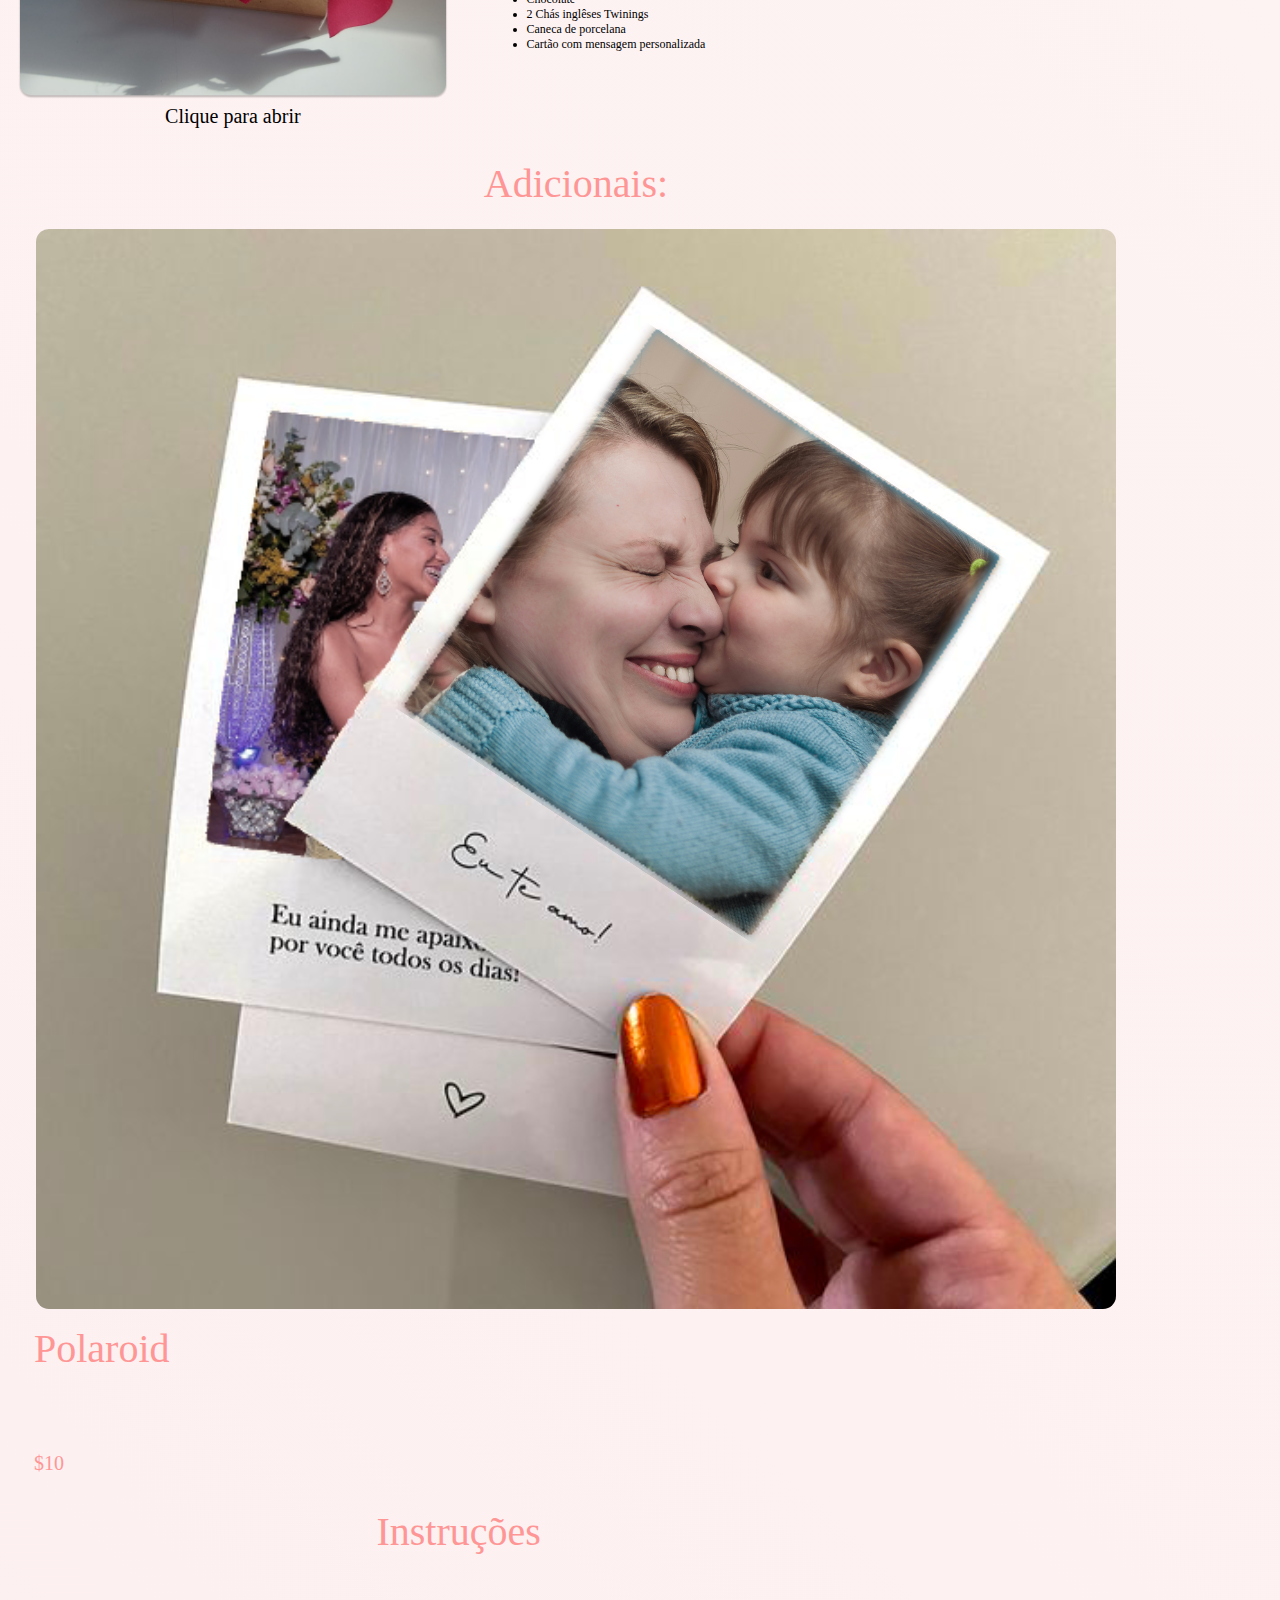
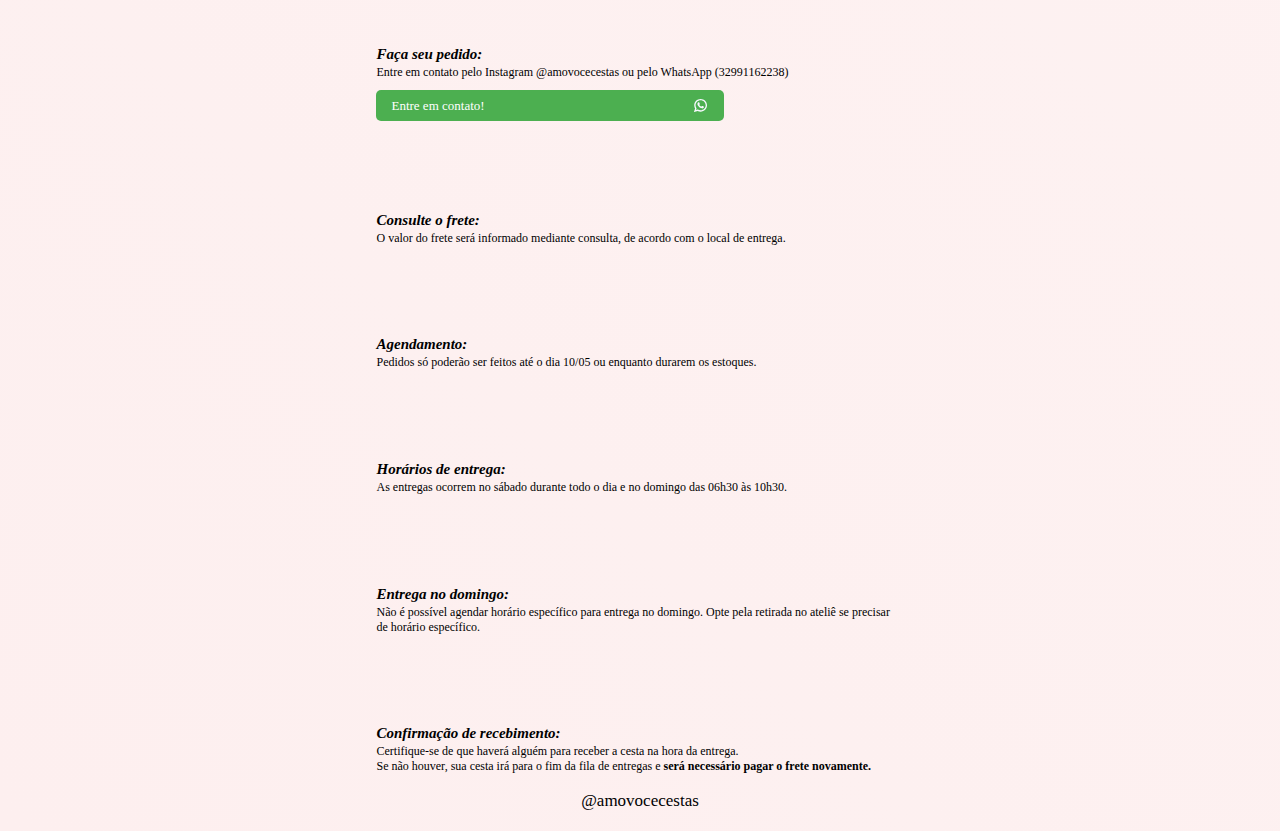
<file: maes.html>
<!DOCTYPE html>
<html lang="en">
    <head>
        <meta charset="UTF-8" />
        <meta name="viewport" content="width=device-width, initial-scale=1.0" />
        <title>Catálogo Amo Você Cestas</title>
        <link rel="icon" href="img/icons/heart.svg" type="image/x-icon" />
        <meta property="og:image" content="img/cover.png" />
        <link rel="preconnect" href="https://fonts.googleapis.com" />
        <link rel="preconnect" href="https://fonts.gstatic.com" crossorigin />
        <link
            href="https://fonts.googleapis.com/css2?family=Courier+Prime:ital,wght@0,400;0,700;1,400;1,700&family=Niconne&display=swap"
            rel="stylesheet"
        />
        <link rel="preconnect" href="https://fonts.googleapis.com" />
        <link rel="preconnect" href="https://fonts.gstatic.com" crossorigin />
        <link
            href="https://fonts.googleapis.com/css2?family=Playfair:ital,opsz,wght@0,5..1200,300..900;1,5..1200,300..900&display=swap"
            rel="stylesheet"
        />
        <link rel="stylesheet" href="styles.css" />
        <script src="js/main.js" type="module" defer></script>
    </head>
    <body>
        <div class="red-background">
            <div id="cover">
                <h1 id="main-title">Catálogo Amo Você</h1>
                <div id="down-arrow">
                    <img src="img/icons/down-arrow.svg" />
                </div>
            </div>
            <div id="dictionary">
                <div>
                    <h2>Mãe</h2>
                    <p>(s.f)</p>
                </div>
                <p>
                    É um coração que ama infinitamente, é o afago da alma. É
                    quem cuida, ensina e inspira. É a oração mais forte que
                    alguém pode fazer. É aquela que cura com abraço.
                </p>
            </div>
            <div id="caixote" class="section">
                <div id="caixote" class="image-gallery"></div>
            </div>
            <div id="bolsa" class="section">
                <div class="images">
                    <img src="img/bolsa/1.png" id="main" />
                    <div class="arrow" id="left">
                        <img src="img/icons/left-arrow.svg" />
                    </div>
                    <div class="arrow" id="right">
                        <img src="img/icons/right-arrow.svg" />
                    </div>
                    <div id="selector-lines">
                        <div class="cream-line"></div>
                        <div class="cream-line"></div>
                        <div class="cream-line"></div>
                        <div class="cream-line"></div>
                    </div>
                </div>
                <div class="description">
                    <div class="description-header">
                        <div class="description-header-text">
                            <h2 class="title">Bolsa de Mãe</h2>
                            <p class="price">$150</p>
                        </div>
                        <div class="cream-line"></div>
                    </div>
                    <div class="text">
                        <p>
                            Como uma bolsa repleta de tesouros, cada item foi
                            cuidadosamente selecionado para trazer conforto e
                            alegria ao coração de uma mãe. Nesta bolsa de palha
                            com flores, reside não apenas presentes, mas também
                            o amor incondicional que uma mãe carrega consigo,
                            tornando cada dia mais brilhante e especial.
                        </p>
                    </div>
                    <div class="items">
                        <ul>
                            <li>Cesta de Palha</li>
                            <li>Mini vaso de flor</li>
                            <li>Suco de uva integral 300ml</li>
                            <li>Pão de queijo recheado 180g</li>
                            <li>Croissant recheado</li>
                            <li>
                                Bolo de cenoura com gotas e cobertura de
                                chocolate
                            </li>
                            <li>Chocolate</li>
                            <li>Cartão com mensagem personalizada</li>
                        </ul>
                    </div>
                </div>
                <a
                    class="button"
                    href="https://api.whatsapp.com/send?phone=5532991162238&text=Oi%2C%20tudo%20bem%3F%20Estou%20interessado%20na%20cesta%20Bolsa%20de%20M%C3%A3e!%20Pode%20me%20ajudar%3F"
                    ><span>Entre em contato!</span
                    ><img src="img/icons/whatsapp.svg"
                /></a>
            </div>
        </div>
        <div class="cream-background">
            <div id="carta" class="section">
                <div class="images">
                    <img src="img/carta/1.png" />
                    <div id="thumbnails">
                        <img src="img/carta/1.png" class="selected" />
                        <img src="img/carta/2.png" />
                        <img src="img/carta/3.png" />
                        <img src="img/carta/4.png" />
                        <img src="img/carta/5.png" />
                        <img src="img/carta/6.png" />
                    </div>
                </div>
                <div class="description">
                    <div class="description-header">
                        <div class="description-header-text">
                            <h2 class="title">Carta de Amor</h2>
                            <p class="price">$130</p>
                        </div>
                        <div class="red-line"></div>
                    </div>
                    <div class="text">
                        <p>
                            Como uma carta perfumada, cada item é uma palavra
                            cuidadosamente escolhida para tocar o coração de
                            quem recebe. Ao abrir esta cesta, uma mãe não apenas
                            recebe presentes, mas também uma carta de amor em
                            forma de gestos e pensamentos, envolvendo-a em um
                            abraço de carinho e apreço.
                        </p>
                    </div>
                    <div class="items">
                        <ul>
                            <li>Embalagem em formato de carta</li>
                            <li>Croissant recheado</li>
                            <li>Drip coffee</li>
                            <li>Capuccino em pó</li>
                            <li>Chá inglês Twinings</li>
                            <li>Buquê de flores secas</li>
                            <li>Biscoito recheado com creme de avelã</li>
                            <li>Cartão com mensagem personalizada</li>
                        </ul>
                    </div>
                </div>
                <a
                    class="button"
                    href="https://api.whatsapp.com/send?phone=5532991162238&text=Oi%2C%20tudo%20bem%3F%20Estou%20interessado%20na%20cesta%20Carta%20de%20Amor!%20Pode%20me%20ajudar%3F"
                    ><span>Entre em contato!</span
                    ><img src="img/icons/whatsapp.svg"
                /></a>
            </div>
            <div id="caixa" class="section">
                <div class="images">
                    <img src="img/caixa/closed.png" />
                    <p class="text" style="text-align: center">
                        Clique para abrir
                    </p>
                </div>
                <div class="description">
                    <div class="description-header">
                        <div class="description-header-text">
                            <h2 class="title">Doce Surpresa</h2>
                            <p class="price">$110</p>
                        </div>
                        <div class="red-line"></div>
                    </div>
                    <div class="text">
                        <p>
                            Esta cesta, uma doce surpresa envolta em amor, é
                            mais que um presente; é um convite para momentos de
                            carinho e deleite. Ao abrir a caixinha de mdf,
                            revela-se um tesouro de afeto, com uma caneca
                            decorada esperando para ser preenchida com os
                            aromáticos chás Twinings. Embalada com laços
                            magenta, esta cesta é um gesto encantador destinado
                            a alegrar o dia de uma mãe especial.
                        </p>
                    </div>
                    <div class="items">
                        <ul>
                            <li>Caixa de MDF</li>
                            <li>Mini arranjo de flores secas</li>
                            <li>Cookies recheados em bolsinha decorativa</li>
                            <li>Chocolate</li>
                            <li>2 Chás inglêses Twinings</li>
                            <li>Caneca de porcelana</li>
                            <li>Cartão com mensagem personalizada</li>
                        </ul>
                    </div>
                </div>
                <a
                    class="button"
                    href="https://api.whatsapp.com/send?phone=5532991162238&text=Oi%2C%20tudo%20bem%3F%20Estou%20interessado%20na%20cesta%20Doce%20Surpresa!%20Pode%20me%20ajudar%3F"
                    ><span>Entre em contato!</span
                    ><img src="img/icons/whatsapp.svg"
                /></a>
            </div>
            <!-- <div id="caneca">
                <div class="images">
                    <img src="img/caixote/main.png" />
                </div>
                <div class="description">
                    <div class="description-header">
                        <div class="description-header-text">
                            <h2 class="title">Caixote</h2>
                            <p class="price">220</p>
                        </div>
                        <div class="red-line"></div>
                    </div>
                    <div class="text">
                        <p>
                            Lorem ipsum dolor sit amet consectetur adipiscing
                            elit Ut et massa mi. Aliquam in hendrerit urna.
                            Pellentesque sit amet sapien fringilla, mattis
                            ligula consectetur, ultrices mauris. Maecenas vitae
                            mattis tellus. Nullam quis imperdiet augue.
                        </p>
                    </div>
                    <div class="items">
                        <p>
                            Jarro de vidro com arranjo de flores secas • Bolo de
                            fubá com goiabada • Suco de uva integral 300ml • 2
                            Drip coffees • 2 Pães Francêses com queijo •
                            Croissant • Pão de queijo recheado 180g • Chocolate
                            • Salada de fruta no coco • Biscoito recheado com
                            creme de avelã • Polenguinho • Frios: salaminho,
                            mussarela, queijo prato, mel e nozes
                        </p>
                    </div>
                </div>
            </div>
            <div id="caixinha">
                <div class="images">
                    <img src="img/caixote/main.png" />
                </div>
                <div class="description">
                    <div class="description-header">
                        <div class="description-header-text">
                            <h2 class="title">Caixote</h2>
                            <p class="price">220</p>
                        </div>
                        <div class="red-line"></div>
                    </div>
                    <div class="text">
                        <p>
                            Lorem ipsum dolor sit amet consectetur adipiscing
                            elit Ut et massa mi. Aliquam in hendrerit urna.
                            Pellentesque sit amet sapien fringilla, mattis
                            ligula consectetur, ultrices mauris. Maecenas vitae
                            mattis tellus. Nullam quis imperdiet augue.
                        </p>
                    </div>
                    <div class="items">
                        <p>
                            Jarro de vidro com arranjo de flores secas • Bolo de
                            fubá com goiabada • Suco de uva integral 300ml • 2
                            Drip coffees • 2 Pães Francêses com queijo •
                            Croissant • Pão de queijo recheado 180g • Chocolate
                            • Salada de fruta no coco • Biscoito recheado com
                            creme de avelã • Polenguinho • Frios: salaminho,
                            mussarela, queijo prato, mel e nozes
                        </p>
                    </div>
                </div>
            </div> -->
            <div class="red-line"></div>
            <div id="extras" class="section">
                <h1 class="title">Adicionais:</h1>
                <div class="extra">
                    <img src="img/polaroid.png" alt="polaroids" />
                    <div class="item-name">
                        <h2 class="title">Polaroid</h2>
                        <p class="price">$10</p>
                    </div>
                    <div class="red-line"></div>
                </div>
            </div>
        </div>
        <div class="red-background">
            <div id="end" class="section">
                <h1 class="title">Instruções</h1>
                <div>
                    <h3>Faça seu pedido:</h3>
                    <p>
                        Entre em contato pelo Instagram @amovocecestas ou pelo
                        WhatsApp (32991162238)
                    </p>
                    <a
                        class="button"
                        href="https://api.whatsapp.com/send?phone=5532991162238"
                        ><span>Entre em contato!</span
                        ><img src="img/icons/whatsapp.svg"
                    /></a>
                </div>

                <div>
                    <h3>Consulte o frete:</h3>
                    <p>
                        O valor do frete será informado mediante consulta, de
                        acordo com o local de entrega.
                    </p>
                </div>

                <div>
                    <h3>Agendamento:</h3>
                    <p>
                        Pedidos só poderão ser feitos até o dia 10/05 ou
                        enquanto durarem os estoques.
                    </p>
                </div>
                <div>
                    <h3>Horários de entrega:</h3>
                    <p>
                        As entregas ocorrem no sábado durante todo o dia e no
                        domingo das 06h30 às 10h30.
                    </p>
                </div>

                <div>
                    <h3>Entrega no domingo:</h3>
                    <p>
                        Não é possível agendar horário específico para entrega
                        no domingo. Opte pela retirada no ateliê se precisar de
                        horário específico.
                    </p>
                </div>

                <div>
                    <h3>Confirmação de recebimento:</h3>
                    <p>
                        Certifique-se de que haverá alguém para receber a cesta
                        na hora da entrega.
                    </p>
                    <p>
                        Se não houver, sua cesta irá para o fim da fila de
                        entregas e
                        <strong
                            >será necessário pagar o frete novamente.</strong
                        >
                    </p>
                </div>
            </div>
            <p id="footer">@amovocecestas</p>
        </div>
    </body>
</html>
</file>
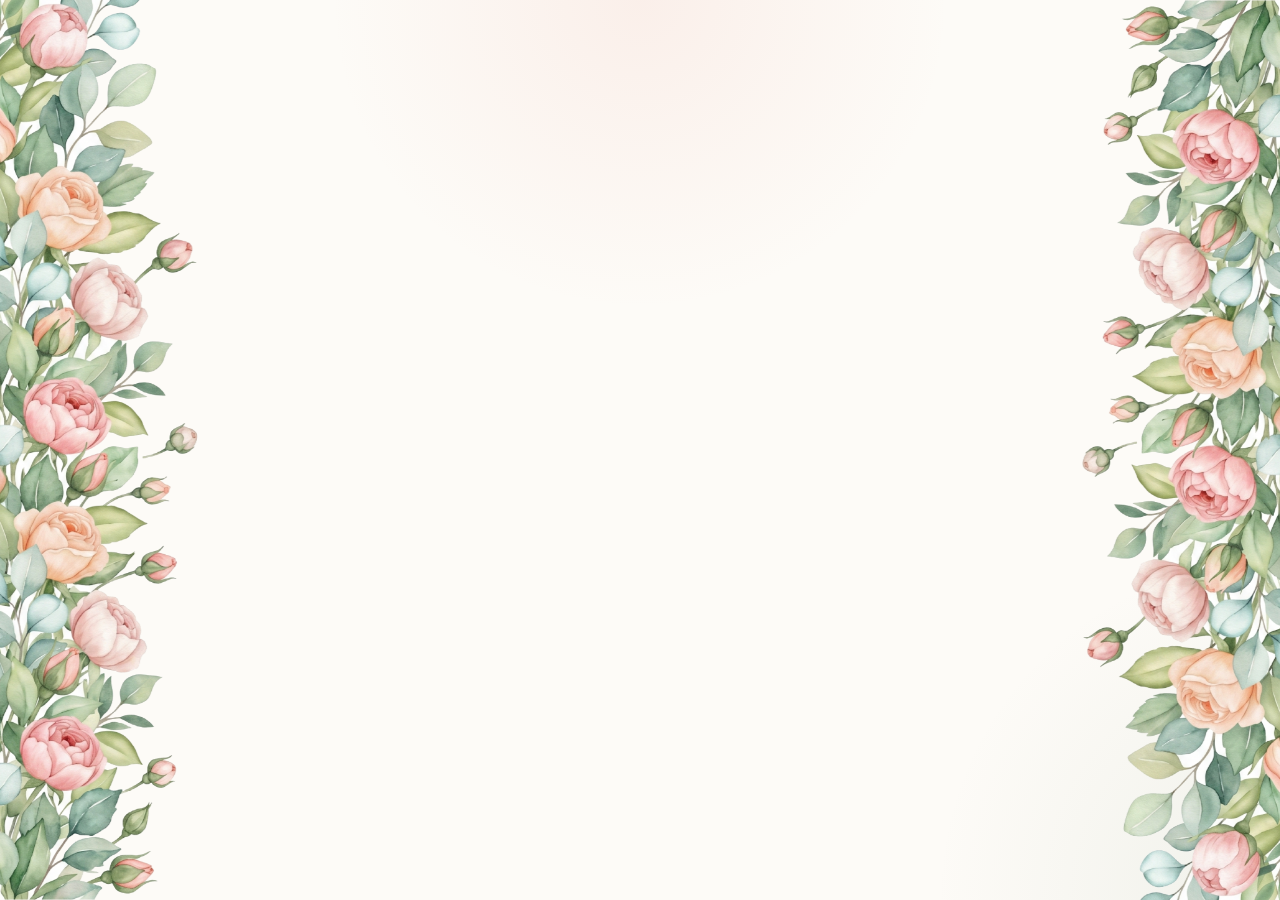
<file: pages/maes-26-static-video.html>
<!DOCTYPE html>
<html lang="pt-BR">
<head>
  <meta charset="UTF-8" />
  <meta name="viewport" content="width=device-width, initial-scale=1.0" />
  <title>Coleção Florescer | Teaser Dia das Mães 2026</title>
  <meta
    name="description"
    content="Teaser cinematográfico em reprodução automática da campanha Florescer da Amo Você Cestas."
  />
  <link rel="preconnect" href="https://fonts.googleapis.com" />
  <link rel="preconnect" href="https://fonts.gstatic.com" crossorigin />
  <link
    href="https://fonts.googleapis.com/css2?family=Montserrat:wght@400;500;600&family=Playfair+Display:wght@500;600;700&display=swap"
    rel="stylesheet"
  />
  <style>
    :root {
      --bg: #fdfbf7;
      --text: #2c362a;
      --muted: rgba(44, 54, 42, 0.74);
    }

    * {
      box-sizing: border-box;
      margin: 0;
      padding: 0;
    }

    html,
    body {
      width: 100%;
      min-height: 100%;
    }

    body {
      min-height: 100vh;
      overflow: hidden;
      font-family: "Montserrat", sans-serif;
      background:
        radial-gradient(circle at top, rgba(232, 154, 138, 0.12), transparent 28%),
        radial-gradient(circle at bottom right, rgba(143, 165, 138, 0.12), transparent 22%),
        var(--bg);
      color: var(--text);
    }

    img {
      display: block;
      max-width: 100%;
    }

    .topbar,
    .hero,
    .products,
    .faq,
    .footer,
    .modal {
      display: none !important;
    }

    .page-shell {
      position: relative;
      width: 100vw;
      height: 100vh;
      isolation: isolate;
      overflow: hidden;
    }

    .leaf-layer {
      position: fixed;
      inset: 0;
      z-index: 0;
      overflow: hidden;
      pointer-events: none;
    }

    .leaf {
      position: absolute;
      top: -12vh;
      width: clamp(28px, 2vw, 52px);
      opacity: 0;
      filter: drop-shadow(0 10px 18px rgba(44, 54, 42, 0.12));
      animation-name: fall;
      animation-timing-function: linear;
      animation-iteration-count: infinite;
    }

    @keyframes fall {
      0% {
        transform: translate3d(0, -10vh, 0) rotate(0deg) scale(0.85);
        opacity: 0;
      }

      15% {
        opacity: 0.5;
      }

      85% {
        opacity: 0.38;
      }

      100% {
        transform: translate3d(var(--drift, 80px), 120vh, 0) rotate(var(--rotate, 220deg)) scale(1);
        opacity: 0;
      }
    }

    .flower-side {
      --flower-rendered-width: calc(100vh * 1080 / 1447);
      --flower-overflow: max(0px, calc(var(--flower-rendered-width) - 100%));
      --flower-offset: calc(var(--flower-overflow) * -0.5);
      position: fixed;
      top: 0;
      bottom: 0;
      z-index: 1;
      width: min(var(--flower-rendered-width), 100vw);
      height: 100vh;
      opacity: 1;
      overflow: hidden;
      pointer-events: none;
    }

    .flower-side.left {
      left: clamp(-120px, -30vw, -28px);
    }

    .flower-side.right {
      right: clamp(-120px, -30vw, -28px);
    }

    .flower-stack {
      position: relative;
      width: 100%;
      height: 100%;
    }

    .flower-stack img {
      position: absolute;
      top: 0;
      bottom: 0;
      left: var(--flower-offset);
      width: auto;
      height: 100%;
      min-width: 100%;
      max-width: none;
      object-fit: cover;
      object-position: left center;
      transform-origin: left center;
      will-change: opacity, transform;
    }

    .flower-side.right .flower-stack img {
      transform: translateZ(0) scaleX(-1);
      transform-origin: center center;
    }

    .flower-frame {
      opacity: 0;
    }

    .flower-frame.is-base {
      opacity: 1;
    }

    .video-teaser {
      position: relative;
      z-index: 2;
      width: 100vw;
      height: 100vh;
      display: flex;
      align-items: center;
      justify-content: center;
      padding: 2rem;
    }

    .teaser-text {
      position: absolute;
      inset: 0;
      display: flex;
      align-items: center;
      justify-content: center;
      flex-direction: column;
      gap: 0.9rem;
      opacity: 0;
      text-align: center;
      padding: 2rem;
      pointer-events: none;
    }

    .teaser-text h1,
    .teaser-text h2 {
      font-family: "Playfair Display", serif;
      font-size: clamp(2rem, 6vw, 4.5rem);
      font-weight: 600;
      line-height: 1.08;
      letter-spacing: 0;
      text-wrap: balance;
      max-width: 13ch;
      text-shadow:
        0 0 18px rgba(255, 255, 255, 0.92),
        0 0 40px rgba(232, 154, 138, 0.18),
        0 0 60px rgba(143, 165, 138, 0.12);
    }

    .text-2 h1 {
      max-width: 14ch;
    }

    .text-3 h2 {
      max-width: none;
    }

    .teaser-text p {
      font-family: "Playfair Display", serif;
      font-size: clamp(1rem, 2.2vw, 1.45rem);
      line-height: 1.5;
      color: var(--muted);
      text-shadow: 0 0 18px rgba(255, 255, 255, 0.8);
    }

    .teaser-text .small {
      font-size: clamp(0.9rem, 1.9vw, 1.15rem);
      letter-spacing: 0.04em;
      text-transform: uppercase;
    }

    @media (max-width: 767px) {
      .flower-side {
        width: min(62vw, 340px);
        opacity: 0.7;
      }

      .flower-side.left {
        left: -84px;
      }

      .flower-side.right {
        right: -84px;
      }

      .video-teaser {
        padding: 1.5rem;
      }

      .teaser-text {
        padding: 1.5rem;
      }

      .teaser-text h1,
      .teaser-text h2 {
        max-width: 11ch;
      }
    }
  </style>
</head>
<body>
  <div class="page-shell">
    <div class="leaf-layer" aria-hidden="true"></div>

    <div class="flower-side left" aria-hidden="true">
      <div class="flower-stack" data-flower>
        <img src="../img/maes-26/side-flowers/side-flowers-frame-1.png" alt="" class="flower-frame is-base" />
        <img src="../img/maes-26/side-flowers/side-flowers-frame-2.png" alt="" class="flower-frame" />
        <img src="../img/maes-26/side-flowers/side-flowers-frame-3.png" alt="" class="flower-frame" />
      </div>
    </div>

    <div class="flower-side right" aria-hidden="true">
      <div class="flower-stack" data-flower>
        <img src="../img/maes-26/side-flowers/side-flowers-frame-1.png" alt="" class="flower-frame is-base" />
        <img src="../img/maes-26/side-flowers/side-flowers-frame-2.png" alt="" class="flower-frame" />
        <img src="../img/maes-26/side-flowers/side-flowers-frame-3.png" alt="" class="flower-frame" />
      </div>
    </div>

    <section class="video-teaser" aria-label="Teaser cinematográfico da coleção Florescer">
      <div class="teaser-text text-1">
        <h1>Sua mãe dedicou uma vida inteira para ver você crescer...</h1>
      </div>

      <div class="teaser-text text-2">
        <h1>...agora é a sua vez de fazê-la florescer.</h1>
      </div>

      <div class="teaser-text text-3">
        <h2>Coleção Florescer</h2>
        <p>Amo Você Cestas | Dia das Mães</p>
        <p class="small">Vagas limitadas.</p>
        <p class="small">Garanta a surpresa<br /> no link da bio</p>
      </div>
    </section>
  </div>

  <script src="https://cdn.jsdelivr.net/npm/gsap@3.12.7/dist/gsap.min.js"></script>
  <script>
    const leafAssets = [
      "../img/maes-26/folha-particula/folha-particula1.png",
      "../img/maes-26/folha-particula/folha-particula2.png",
      "../img/maes-26/folha-particula/folha-particula4.png",
      "../img/maes-26/folha-particula/folha-particula6.png",
      "../img/maes-26/folha-particula/folha-particula7.png",
      "../img/maes-26/folha-particula/folha-particula8.png",
      "../img/maes-26/folha-particula/folha-particula9.png",
      "../img/maes-26/folha-particula/folha-particula10.png"
    ];

    const leafLayer = document.querySelector(".leaf-layer");
    const leafCount = window.innerWidth < 768 ? 14 : 24;

    for (let i = 0; i < leafCount; i += 1) {
      const leaf = document.createElement("img");
      leaf.className = "leaf";
      leaf.src = leafAssets[Math.floor(Math.random() * leafAssets.length)];
      leaf.alt = "";
      leaf.setAttribute("aria-hidden", "true");
      leaf.style.left = `${Math.random() * 100}vw`;
      leaf.style.animationDuration = `${12 + Math.random() * 9}s`;
      leaf.style.animationDelay = `${Math.random() * -18}s`;
      leaf.style.setProperty("--drift", `${-120 + Math.random() * 240}px`);
      leaf.style.setProperty("--rotate", `${120 + Math.random() * 240}deg`);
      leaf.style.opacity = `${0.42 + Math.random() * 0.28}`;
      leafLayer.appendChild(leaf);
    }

    if (window.gsap) {
      const text1 = document.querySelector(".text-1");
      const text2 = document.querySelector(".text-2");
      const text3 = document.querySelector(".text-3");

      document.querySelectorAll("[data-flower]").forEach((flower) => {
        const [frame1, frame2, frame3] = flower.querySelectorAll(".flower-frame");

        gsap.set(frame1, { opacity: 1, scale: 1 });
        gsap.set(frame2, { opacity: 0, scale: 1.02 });
        gsap.set(frame3, { opacity: 0, scale: 1.035 });
      });

      gsap.set([text1, text2, text3], {
        opacity: 0,
        y: 18,
        filter: "blur(8px)"
      });

      const timeline = gsap.timeline({
        delay: 2,
        defaults: {
          ease: "power2.inOut"
        }
      });

      timeline
        .to(text1, {
          opacity: 1,
          y: 0,
          filter: "blur(0px)",
          duration: 1.8
        })
        .to({}, { duration: 2.5 })
        .to(text1, {
          opacity: 0,
          y: -18,
          filter: "blur(8px)",
          duration: 1.5
        })
        .to(".text-2", {
          opacity: 1,
          y: 0,
          filter: "blur(0px)",
          duration: 1.8
        }, "scene-2")
        .to(".flower-side .flower-frame:nth-child(2)", {
          opacity: 1,
          scale: 1,
          duration: 2
        }, "scene-2")
        .to({}, { duration: 2.5 })
        .to(text2, {
          opacity: 0,
          y: -18,
          filter: "blur(8px)",
          duration: 1.5
        })
        .to(".text-3", {
          opacity: 1,
          y: 0,
          filter: "blur(0px)",
          duration: 1.8
        }, "scene-3")
        .to(".flower-side .flower-frame:nth-child(3)", {
          opacity: 1,
          scale: 1,
          duration: 2
        }, "scene-3");
    }
  </script>
</body>
</html>
</file>
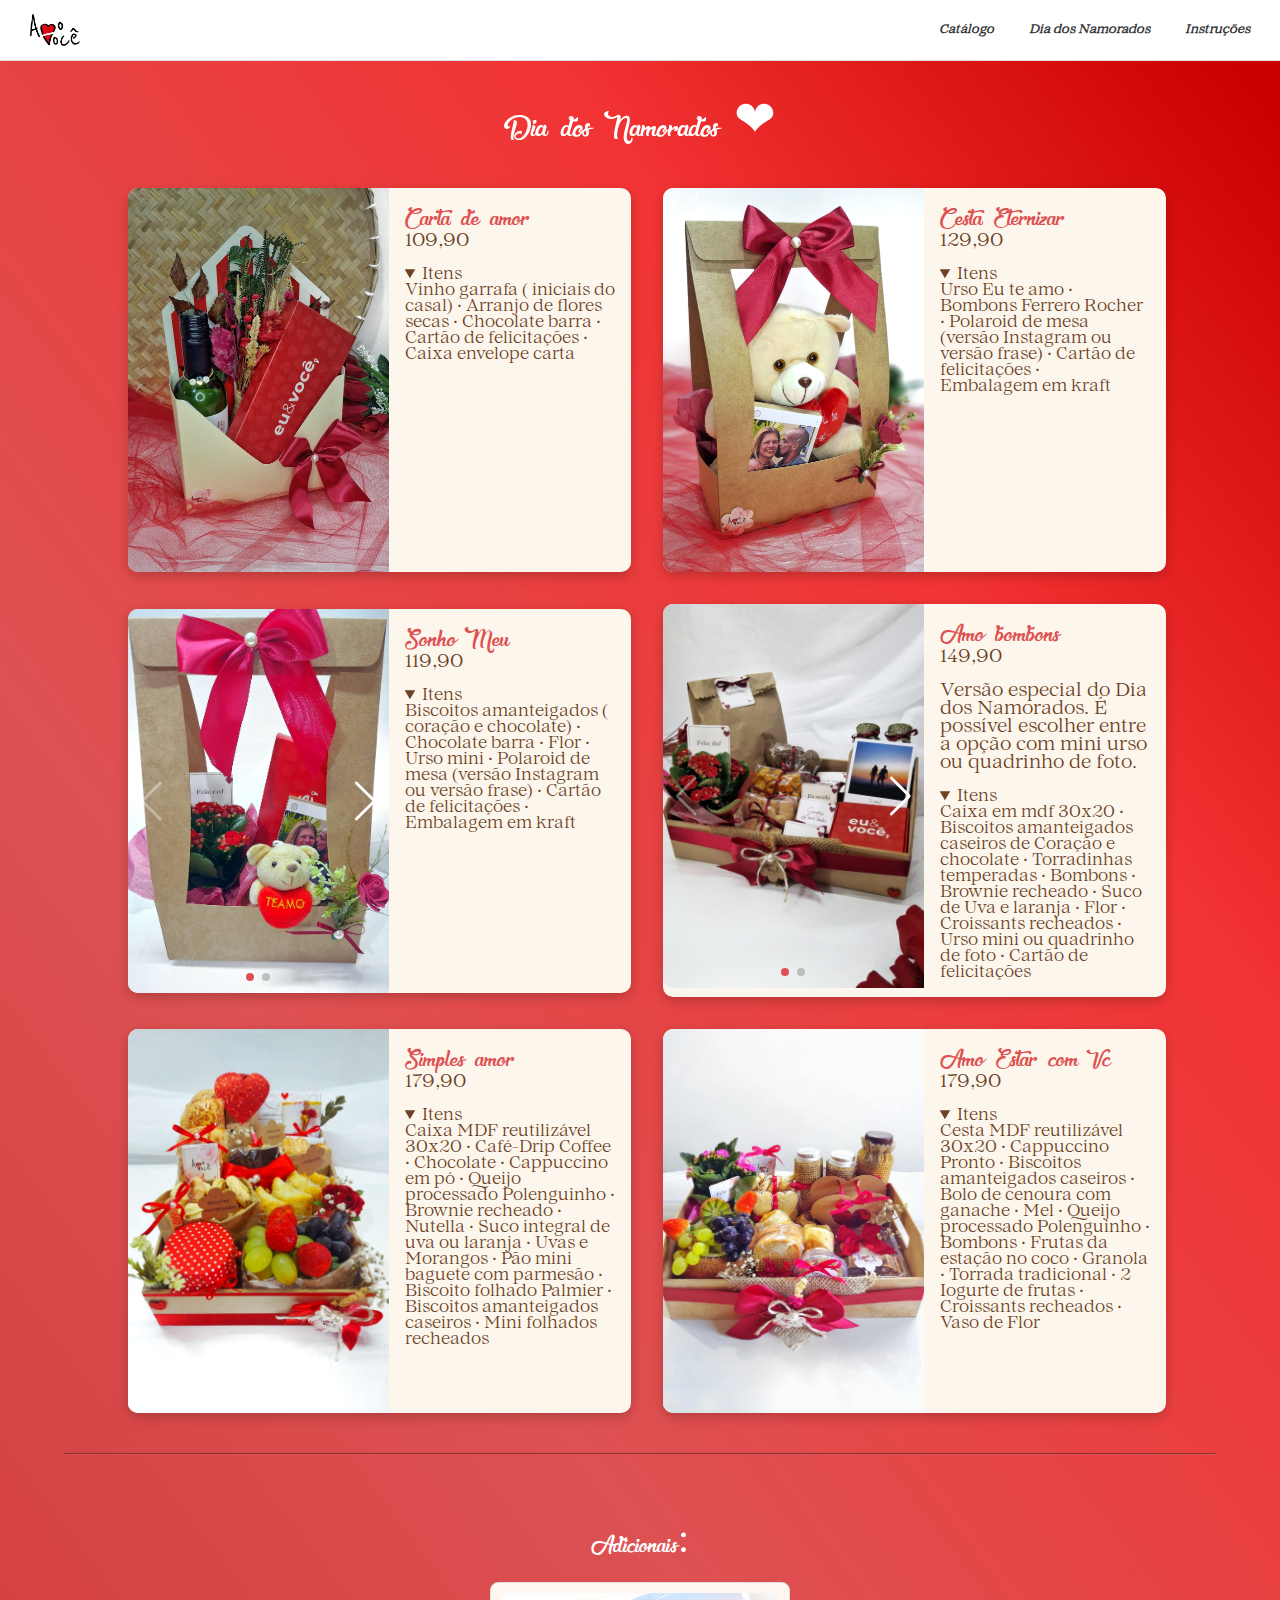
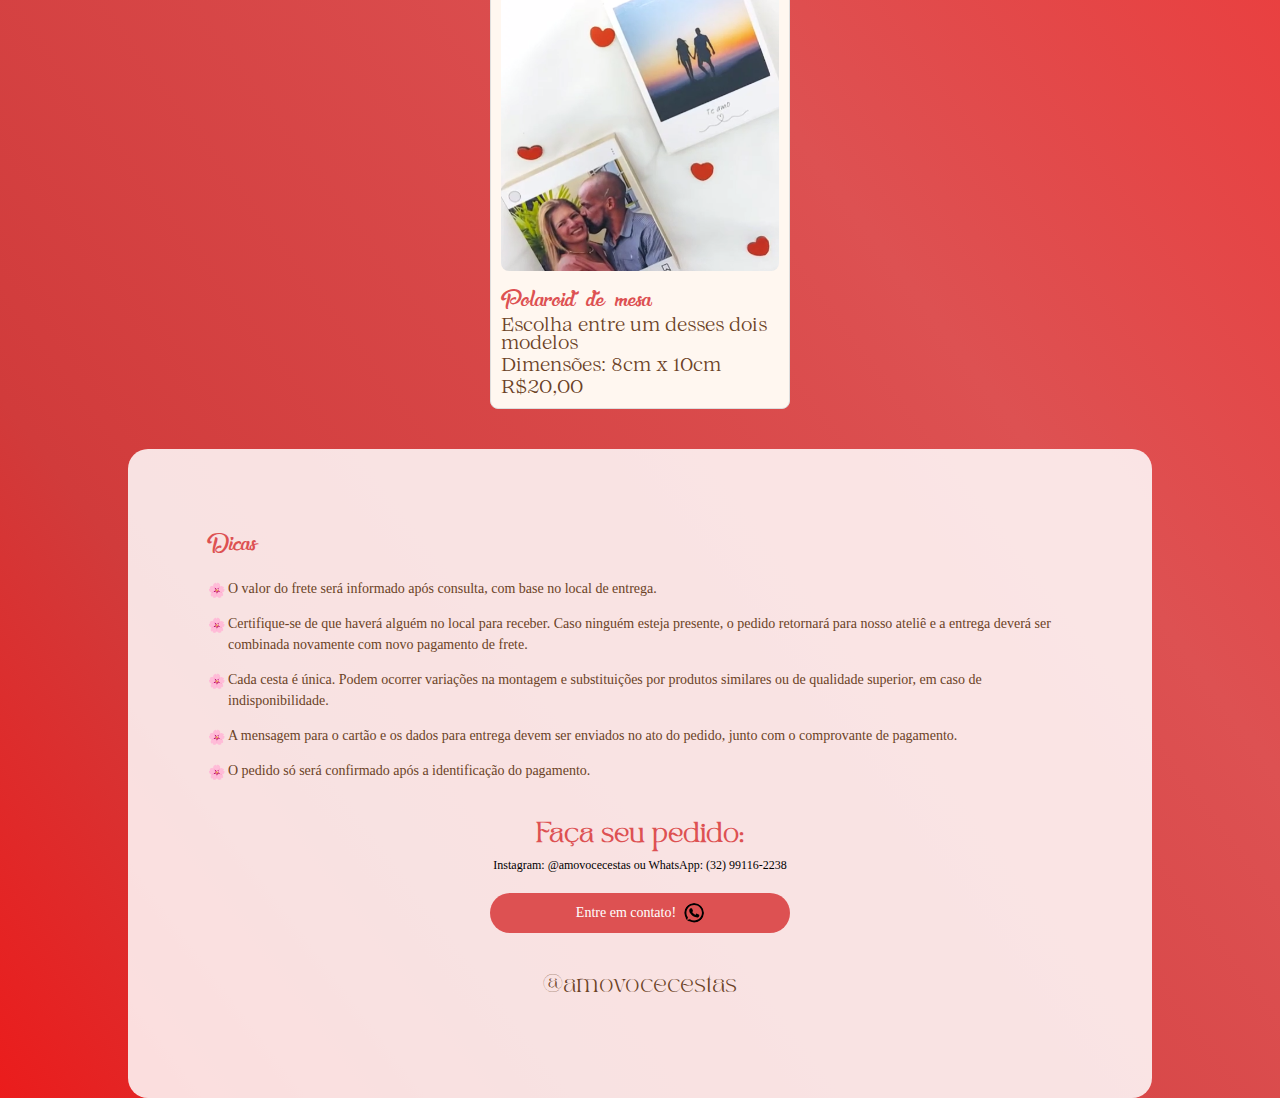
<file: pages/namorados.html>
<!DOCTYPE html>
<html lang="pt-BR">
    <head>
        <meta charset="UTF-8" />
        <meta name="viewport" content="width=device-width, initial-scale=1.0" />
        <title>Catálogo Amo Você Cestas</title>
        <link rel="icon" href="../img/icons/heart.svg" type="image/x-icon" />
        <meta property="og:image" content="../img/cover.png" />
        
        <!-- Fontes locais -->
        <style>
          @font-face {
            font-family: "Tan Pearl";
            src: url("../fonts/tan-pearl.otf") format("opentype");
          }
          @font-face {
            font-family: "Lovelace Text";
                src: url("../fonts/lovelace-text.otf") format("opentype");
            }
            @font-face {
                font-family: "Sweetheart Birthday";
                src: url("../fonts/Sweetheart-Birthday.ttf") format("truetype");
            }
            </style>

        <script src="../js/main-namorados-25.js" type="module" defer></script>
        <script src="../js/topbar.js" type="module" defer></script>

        <link
            rel="stylesheet"
            href="https://cdn.jsdelivr.net/npm/swiper@11/swiper-bundle.min.css"
        />
        <script src="https://cdn.jsdelivr.net/npm/swiper@11/swiper-bundle.min.js"></script>

        <link rel="stylesheet" href="../css/base.css" />
        <link rel="stylesheet" href="../css/namorados-theme.css" />
      </head>
    <body>
      <div id="topbar" class="topbar">
        <img src="../img/icons/logo.png" alt="Logo" class="logo" />
        <nav id="navbar"></nav>
      </div>
      
      <header>
        <h1 id="main-title">Dia dos Namorados ❤</h1>
      </header>

        <main id="cestas"></main>

        <section id="extras">
  <hr>
  <h2 class="title white">Adicionais:</h2>
  <div class="extras-wrapper">
    <div class="extras-container">
      <img src="../img/extras/quadro.png" alt="Foto Polaroid">
      <div class="item-name">
        <h3 class="title">Polaroid de mesa</h3>
        <p class="price">Escolha entre um desses dois modelos</p>
        <p class="price">Dimensões: 8cm x 10cm</p>
        <p class="price">R$20,00</p>
      </div>
    </div>
  </div>
</section>

        <section id="end">
            <h2 class="title">Dicas</h2>

            <div class="instructions">
                <ul>
                    <li>
                        O valor do frete será informado após consulta, com base
                        no local de entrega.
                    </li>
                    <li>
                        Certifique-se de que haverá alguém no local para
                        receber. Caso ninguém esteja presente, o pedido
                        retornará para nosso ateliê e a entrega deverá ser
                        combinada novamente com novo pagamento de frete.
                    </li>
                    <li>
                        Cada cesta é única. Podem ocorrer variações na montagem
                        e substituições por produtos similares ou de qualidade
                        superior, em caso de indisponibilidade.
                    </li>
                    <li>
                        A mensagem para o cartão e os dados para entrega devem
                        ser enviados no ato do pedido, junto com o comprovante
                        de pagamento.
                    </li>
                    <li>
                        O pedido só será confirmado após a identificação do
                        pagamento.
                    </li>
                </ul>

                <div class="contact">
                    <h3>Faça seu pedido:</h3>
                    <p>
                        Instagram: @amovocecestas ou WhatsApp: (32) 99116-2238
                    </p>
                    <a
                        class="button"
                        href="https://api.whatsapp.com/send?phone=5532991162238"
                        target="_blank"
                    >
                        <span>Entre em contato!</span>
                        <img src="../img/icons/whatsapp.svg" alt="WhatsApp" />
                    </a>
                </div>
            </div>

            <footer id="footer">
                <p>@amovocecestas</p>
            </footer>
        </section>
    </body>
</html>
</file>
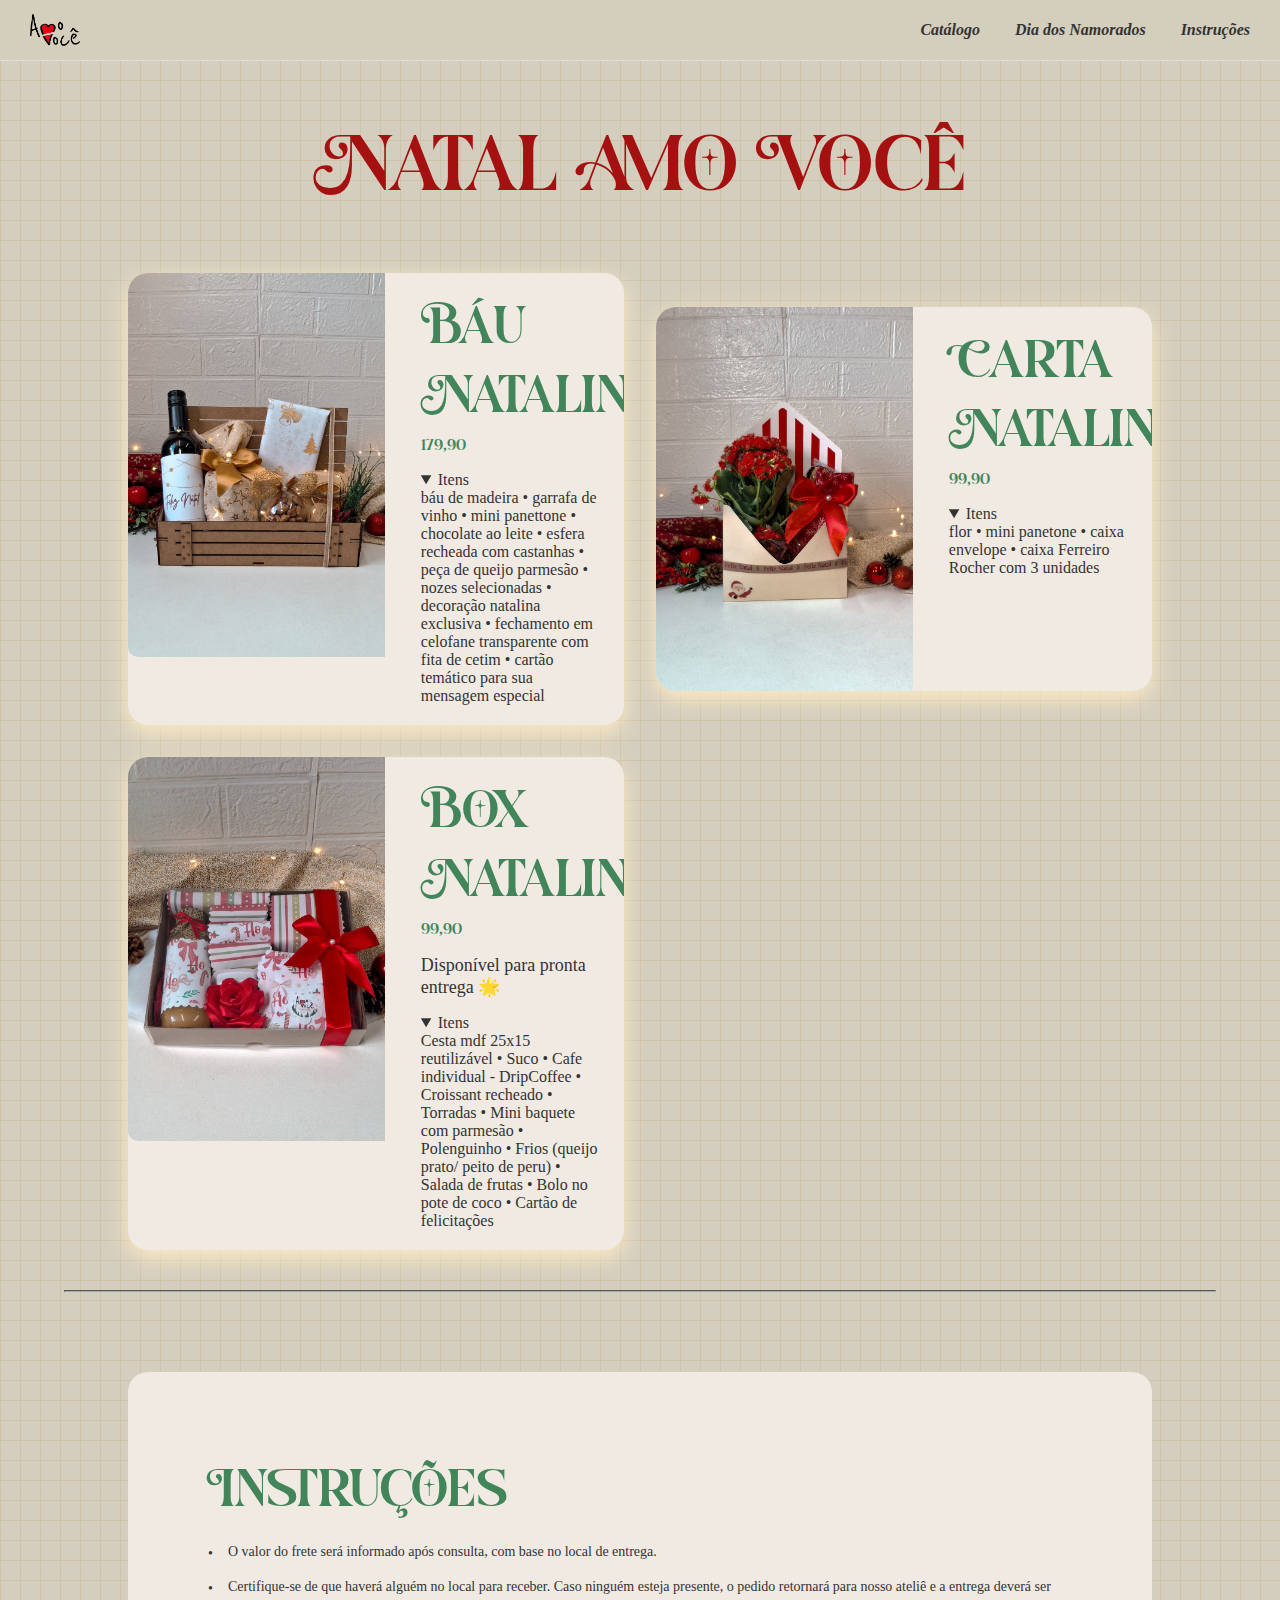
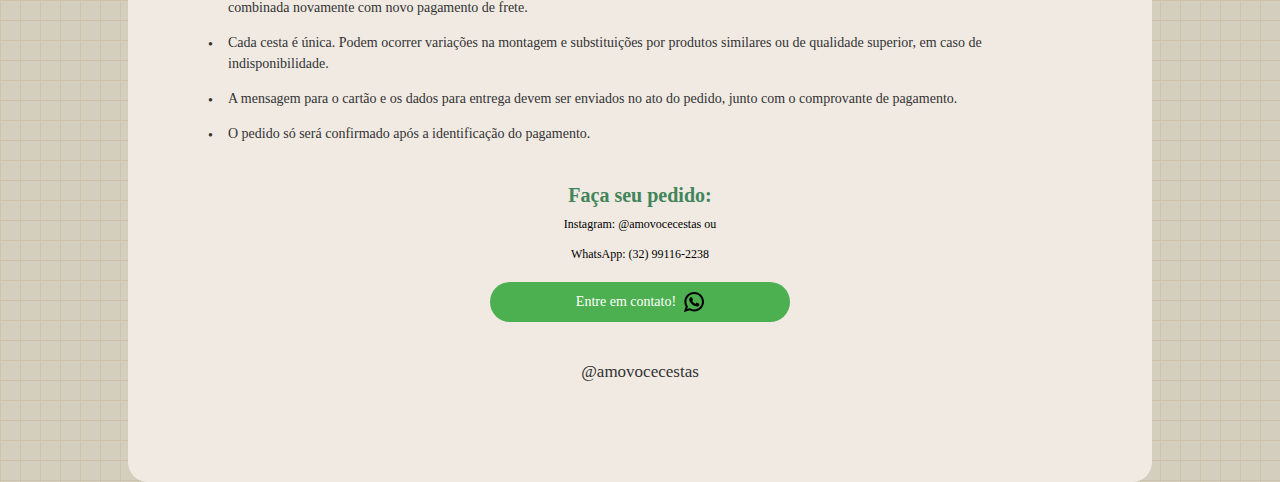
<file: pages/natal-25.html>
<!DOCTYPE html>
<html lang="pt-BR">
    <head>
        <meta charset="UTF-8" />
        <meta name="viewport" content="width=device-width, initial-scale=1.0" />
        <title>Catálogo Amo Você Cestas</title>
        <link rel="icon" href="../img/icons/heart.svg" type="image/x-icon" />
        <meta property="og:image" content="../img/cover.png" />
        
        <!-- Fontes locais -->
        <style>
          @font-face {
            font-family: "Foremost";
            src: url("../fonts/foremost-italic.ttf") format("truetype");
          }
          @font-face {
            font-family: "Amore";
            src: url("../fonts/amore.otf") format("opentype");
          }
          @font-face {
            font-family: "Helvetica";
            src: url("../fonts/helvetica.ttf") format("truetype");
          }
          @font-face {
            font-family: "Lovelace Text";
                src: url("../fonts/lovelace-text.otf") format("opentype");
            }
            }
            </style>

        <script src="../js/main-natal-25.js" type="module" defer></script>
        <script src="../js/topbar.js" type="module" defer></script>

        <link
            rel="stylesheet"
            href="https://cdn.jsdelivr.net/npm/swiper@11/swiper-bundle.min.css"
        />
        <script src="https://cdn.jsdelivr.net/npm/swiper@11/swiper-bundle.min.js"></script>

        <link rel="stylesheet" href="../css/base.css" />
        <link rel="stylesheet" href="../css/natal-theme.css" />
      </head>
    <body>
      <div id="topbar" class="topbar">
        <img src="../img/icons/logo.png" alt="Logo" class="logo" />
        <nav id="navbar"></nav>
      </div>
      
      <header>
        <h1 id="main-title">Natal Amo Você</h1>

      </header>

        <main id="cestas"></main>

        <section id="extras">
  <hr>
  
</section>

        <section id="end">
            <h2 class="title">Instruções</h2>

            <div class="instructions">
                <ul>
                    <li>
                        O valor do frete será informado após consulta, com base
                        no local de entrega.
                    </li>
                    <li>
                        Certifique-se de que haverá alguém no local para
                        receber. Caso ninguém esteja presente, o pedido
                        retornará para nosso ateliê e a entrega deverá ser
                        combinada novamente com novo pagamento de frete.
                    </li>
                    <li>
                        Cada cesta é única. Podem ocorrer variações na montagem
                        e substituições por produtos similares ou de qualidade
                        superior, em caso de indisponibilidade.
                    </li>
                    <li>
                        A mensagem para o cartão e os dados para entrega devem
                        ser enviados no ato do pedido, junto com o comprovante
                        de pagamento.
                    </li>
                    <li>
                        O pedido só será confirmado após a identificação do
                        pagamento.
                    </li>
                </ul>

                <div class="contact">
                    <h3>Faça seu pedido:</h3>
                    <p>
                        Instagram: @amovocecestas ou
                    </p>
                    <p>
                        WhatsApp: (32) 99116-2238
                    </p>
                    <a
                        class="button"
                        href="https://api.whatsapp.com/send?phone=5532991162238"
                        target="_blank"
                    >
                        <span>Entre em contato!</span>
                        <img src="../img/icons/whatsapp.svg" alt="WhatsApp" />
                    </a>
                </div>
            </div>

            <footer id="footer">
                <p>@amovocecestas</p>
            </footer>
        </section>
    </body>
</html>
</file>
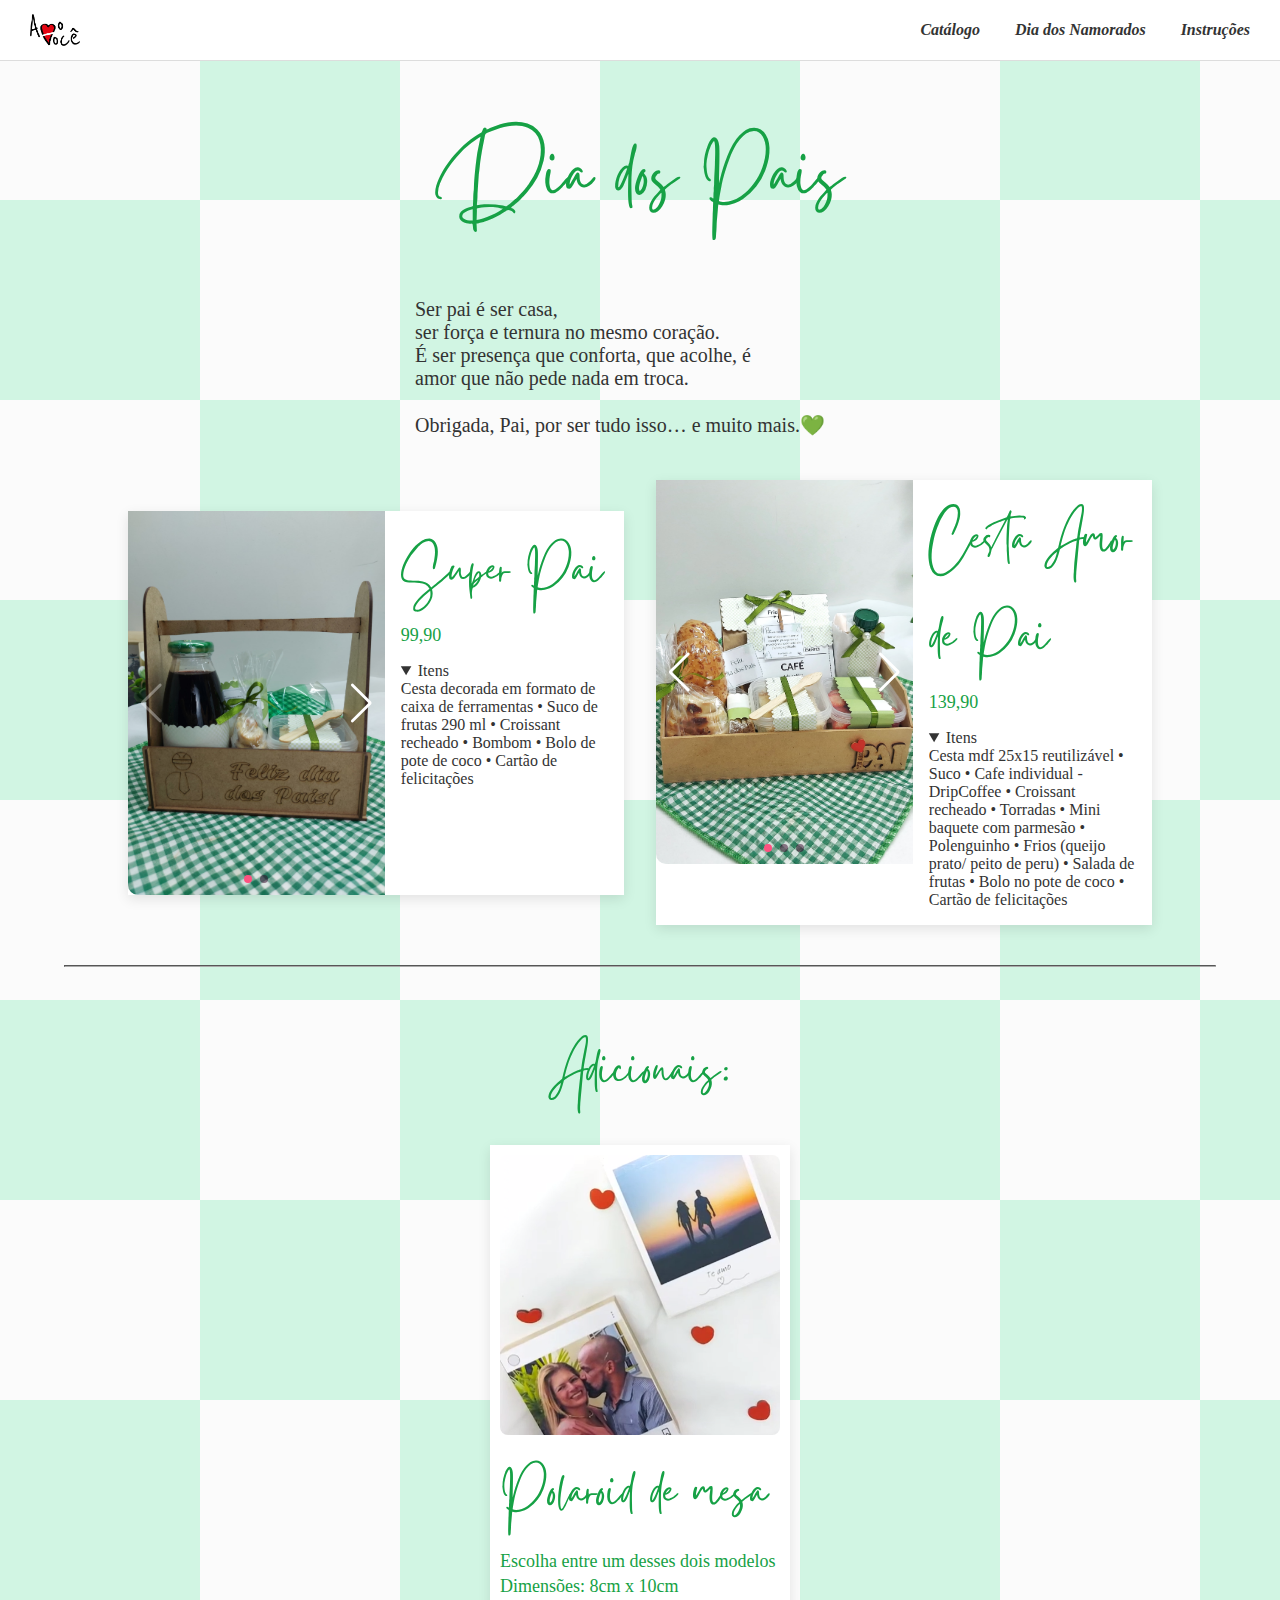
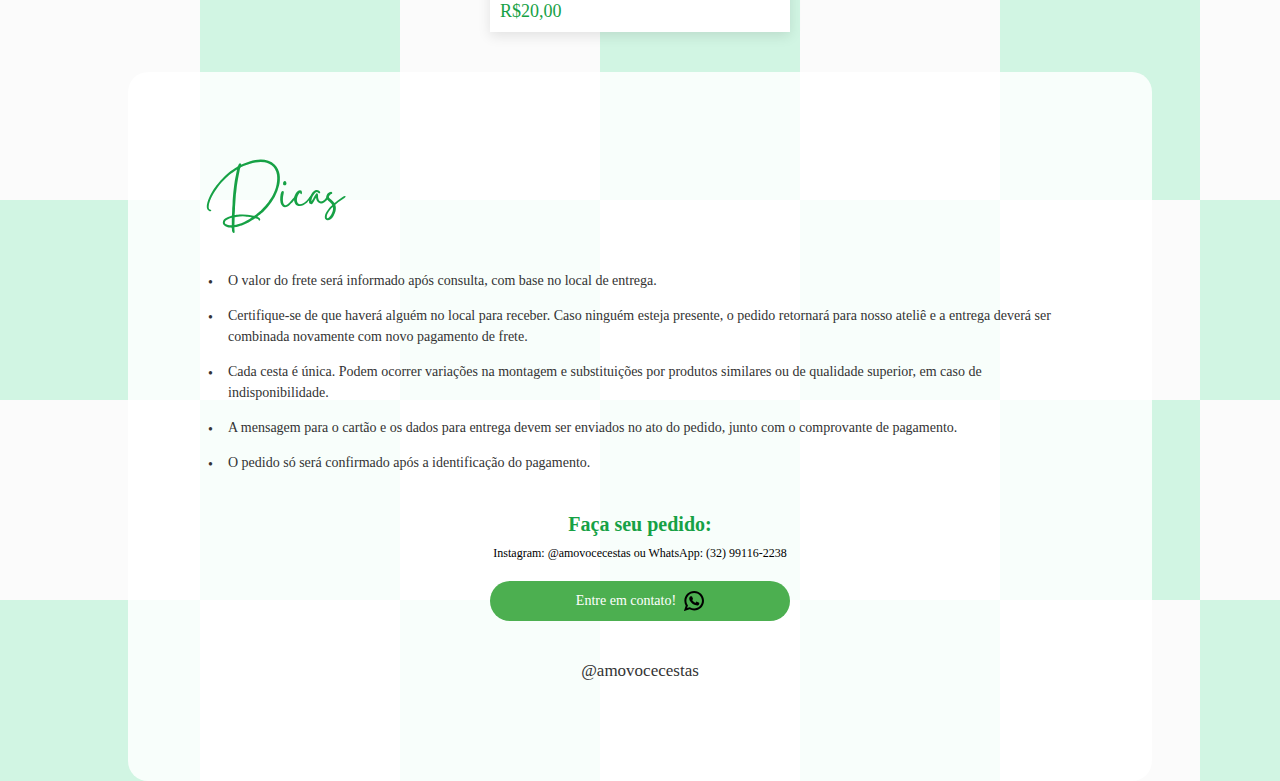
<file: pages/pais-25.html>
<!DOCTYPE html>
<html lang="pt-BR">
    <head>
        <meta charset="UTF-8" />
        <meta name="viewport" content="width=device-width, initial-scale=1.0" />
        <title>Catálogo Amo Você Cestas</title>
        <link rel="icon" href="../img/icons/heart.svg" type="image/x-icon" />
        <meta property="og:image" content="../img/cover.png" />
        
        <!-- Fontes locais -->
        <style>
          @font-face {
            font-family: "Gistesy";
            src: url("../fonts/Gistesy.ttf") format("truetype");
          }
          @font-face {
            font-family: "Helvetica";
            src: url("../fonts/helvetica.ttf") format("truetype");
          }
          @font-face {
            font-family: "Lovelace Text";
                src: url("../fonts/lovelace-text.otf") format("opentype");
            }
            }
            </style>

        <script src="../js/main-pais-25.js" type="module" defer></script>
        <script src="../js/topbar.js" type="module" defer></script>

        <link
            rel="stylesheet"
            href="https://cdn.jsdelivr.net/npm/swiper@11/swiper-bundle.min.css"
        />
        <script src="https://cdn.jsdelivr.net/npm/swiper@11/swiper-bundle.min.js"></script>

        <link rel="stylesheet" href="../css/base.css" />
        <link rel="stylesheet" href="../css/pais-theme.css" />
      </head>
    <body>
      <div id="topbar" class="topbar">
        <img src="../img/icons/logo.png" alt="Logo" class="logo" />
        <nav id="navbar"></nav>
      </div>
      
      <header>
        <h1 id="main-title">Dia dos Pais</h1>

        <div class="subtitle-container">
        <p id="subtitle">Ser pai é ser casa,</p>
<p id="subtitle">ser força e ternura no mesmo coração.</p>
<p id="subtitle"></p>É ser presença que conforta, que acolhe, é</p>
<p id="subtitle"></p>amor que não pede nada em troca.</p>
<br>
<p id="subtitle">Obrigada, Pai, por ser tudo isso… e muito mais.💚 </p>
<br></div>

      </header>

        <main id="cestas"></main>

        <section id="extras">
  <hr>
  <h2 class="title">Adicionais:</h2>
  <div class="extras-wrapper">
    <div class="extras-container">
      <img src="../img/extras/quadro.png" alt="Foto Polaroid">
      <div class="item-name">
        <h3 class="title">Polaroid de mesa</h3>
        <p class="price">Escolha entre um desses dois modelos</p>
        <p class="price">Dimensões: 8cm x 10cm</p>
        <p class="price">R$20,00</p>
      </div>
    </div>
  </div>
</section>

        <section id="end">
            <h2 class="title">Dicas</h2>

            <div class="instructions">
                <ul>
                    <li>
                        O valor do frete será informado após consulta, com base
                        no local de entrega.
                    </li>
                    <li>
                        Certifique-se de que haverá alguém no local para
                        receber. Caso ninguém esteja presente, o pedido
                        retornará para nosso ateliê e a entrega deverá ser
                        combinada novamente com novo pagamento de frete.
                    </li>
                    <li>
                        Cada cesta é única. Podem ocorrer variações na montagem
                        e substituições por produtos similares ou de qualidade
                        superior, em caso de indisponibilidade.
                    </li>
                    <li>
                        A mensagem para o cartão e os dados para entrega devem
                        ser enviados no ato do pedido, junto com o comprovante
                        de pagamento.
                    </li>
                    <li>
                        O pedido só será confirmado após a identificação do
                        pagamento.
                    </li>
                </ul>

                <div class="contact">
                    <h3>Faça seu pedido:</h3>
                    <p>
                        Instagram: @amovocecestas ou WhatsApp: (32) 99116-2238
                    </p>
                    <a
                        class="button"
                        href="https://api.whatsapp.com/send?phone=5532991162238"
                        target="_blank"
                    >
                        <span>Entre em contato!</span>
                        <img src="../img/icons/whatsapp.svg" alt="WhatsApp" />
                    </a>
                </div>
            </div>

            <footer id="footer">
                <p>@amovocecestas</p>
            </footer>
        </section>
    </body>
</html>
</file>
<file: styles.css>
*,
*::before,
*::after {
    box-sizing: border-box;
    padding: 0;
    margin: 0;
    font-size: 12px;
}

html,
body {
    width: 100%;
    min-height: 100vh;
    background: linear-gradient(45deg, #fdefef, white);
    overflow-x: hidden; /* Prevent horizontal scrolling */
    /* Allow vertical scrolling */
}

body {
    display: flex;
    flex-direction: column;
    align-items: center;
    justify-content: center;
}

img {
    background-color: transparent;
    width: 100%;
    border: 2px solid transparent;
    border-radius: 15px;
}

#main-title {
    color: #ff9696;
    font-family: "Croissant One", serif;
    font-weight: 400;
    font-style: normal;
    font-size: 32px;
    text-align: center;
    margin: 40px;
}

#down-arrow {
    width: 20%;
    align-self: center;
}

#cestas {
    width: 90%;
    display: flex;
    flex-direction: column;
    align-items: center;
    justify-content: center;
}

.product-section {
    width: 85%;
    display: flex;
    flex-direction: column;
    align-items: center;
    margin-bottom: 100px;
}

/* Product Description Styles */
.description {
    width: 100%;
    padding: 3% 0;
    display: flex;
    flex-direction: column;
    gap: 16px;
}

.section {
    padding: 16px;
    display: flex;
    flex-direction: column;
    justify-content: start;
    align-items: center;
    gap: 16px;
}

.description-header {
    width: 100%;
    display: flex;
    flex-direction: column;
    justify-content: space-between;
    align-items: baseline;
}

.text,
.items {
    font-family: "Gelasio", serif;
    font-optical-sizing: auto;
    font-style: normal;
    font-weight: 300;
}

.title {
    color: #ff9696;
    font-family: "Croissant One", serif;
    font-weight: 400;
    font-style: normal;
    font-size: 30px;
}

.price {
    color: #ff9696;
    font-size: 20px;
    text-align: start;
    font-family: "Gelasio", serif;
}

.cream-line {
    width: 100%;
    height: 2px;
    background-color: #ffd5ce;
    margin-top: 10px;
}

/* Image Gallery */
.image-gallery {
    display: flex;
    flex-direction: column;
    gap: 20px;
    width: 300px;
}

.main-frame {
    width: 100%;
    aspect-ratio: 3 / 4;
    display: flex;
    align-items: center;
    justify-content: center;
    overflow: hidden;
    position: relative;
    border-radius: 7px;
    box-shadow: rgba(255, 123, 127, 0.15) 0px 48px 100px 0px;
}

.main-image {
    width: 100%;
    height: 100%;
    object-fit: cover;
    position: absolute;
    top: 50%;
    left: 50%;
    transform: translate(-50%, -50%);
}

/* Thumbnails: 1:1 Aspect Ratio */
.thumbnail-container {
    display: flex;
    gap: 10px;
    justify-content: space-around;
}

.thumbnail-container .selected {
    border: 2px solid #ffadbf;
}

.thumb-frame {
    width: 50px;
    aspect-ratio: 1 / 1;
    display: flex;
    align-items: center;
    justify-content: center;
    overflow: hidden;
    border-radius: 5px;
    border: 2px solid transparent;
}

#end {
    margin: 0 auto;
    display: grid;
    width: 85%;
    min-height: 100vh;
    padding: 10px 0;
    font-family: "Gelasio", serif;
    font-optical-sizing: auto;
    font-style: normal;
    font-weight: 400;
    font-style: normal;
    font-size: 11px;
}

#end h3 {
    font-family: "Gelasio", serif;
    font-optical-sizing: auto;
    font-style: normal;
    font-weight: 600;
    font-style: italic;
    font-size: 15px;
    padding-bottom: 2px;
}

.button {
    display: flex;
    justify-content: space-between;
    align-items: center;
    width: 66%;
    margin: -30px 0 40px;
    padding: 7px 15px;
    background-color: #4caf50;
    color: white;
    text-align: center;
    text-decoration: none;
    font-size: 15px;
    border: none;
    border-radius: 5px;
    cursor: pointer;
}
#end .button {
    margin: 10px 0 0;
}

.button span {
    font-size: 13px;
}

.button img {
    display: inline;
    filter: invert(100%) sepia(100%) saturate(300%) hue-rotate(180deg);
    height: 17px;
    width: 17px;
    overflow: visible;
}

.button:hover {
    background-color: #45a049;
}

#footer {
    text-align: center;
    font-family: "Croissant One", serif;
    font-weight: 400;
    font-size: 17px;
    padding-bottom: 20px;
}

/* Modal styles */
.image-modal {
    display: none;
    position: fixed;
    top: 50%;
    left: 50%;
    transform: translate(-50%, -50%);
    z-index: 1001;
}

.full-image {
    width: auto;
    height: auto;
    max-width: 85vw;
    max-height: 90vh;
}

/* Overlay styles */
.overlay {
    display: none;
    position: fixed;
    top: 0;
    left: 0;
    width: 100vw;
    height: 100vh;
    background-color: rgba(0, 0, 0, 0.7);
    z-index: 1000;
}

#extras {
    display: flex;
    flex-direction: column;
    align-items: center;
    width: 90%;
    gap: 20px;
}

.extras-line {
    justify-content: space-evenly;
    display: flex;
}

.extras-container {
    width: 35%;
}

.extras-container .title {
    font-size: 20px;
}

.extras-container img {
    aspect-ratio: 1;
    width: 100%;
    object-fit: cover;
    object-position: center;
}

.item-name {
    padding-top: 10px;
    height: 160px;
    display: flex;
    flex-direction: column;
    justify-content: space-between;
    gap: 6px;
}

.details-content {
    overflow: hidden;
    transition: height 0.3s ease; /* Duration for animation */
    height: 0; /* Start with height 0 */
}

details p {
    overflow: hidden;
    transition: height 0.3s ease; /* Adjust duration as needed */
    height: 0; /* Start closed */
}

.extras-wrapper {
    display: flex;
    flex-wrap: wrap;
    gap: 10px; /* Space between items */
    justify-content: center; /* Center align items horizontally */
}

.extras-container {
    flex: 1 1 ; /* Adjust width as necessary, with 200px as a base */
    max-width: 150px; /* Optional max-width for uniformity */
    text-align: center; /* Center text and images within each container */
    border: 1px solid #ddd;
    border-radius: 8px;
    padding: 10px;
    background: #f9f9f9; /* Example background */
}

hr {
    border-color: #aaa;
    box-sizing: border-box;
    width: 100%;
    margin-top: 10px;
    margin-bottom: 10px;
}

/* Media Queries */
@media only screen and (min-width: 1009px) {
    .title {
        font-size: 40px;
    }

    .text {
        font-size: 20px;
    }

    .items {
        font-size: 18px;
    }

    .section {
        flex-direction: row;
        gap: 6vw;
    }

    .image-gallery {
        flex: 1;
    }

    .description {
        width: 45%;
    }

    .product-section {
        width: 60vw;
        flex-direction: row;
        align-items: start;
        justify-content: space-between;
        gap: 35px;
        margin-bottom: 70px;
    }

    .extras-line{
        width: 50%;
    }

    .extras-container .title {
        font-size: 30px;
    }

    .extras-container {
    max-width: 250px; /* Optional max-width for uniformity */
}
}
</file>
<file: css/namorados-theme.css>
html,
body {
    background: #eb1c1c;
    background: linear-gradient(
        53deg,
        rgba(235, 28, 28, 1) 0%,
        rgba(209, 59, 59, 1) 16%,
        rgba(221, 81, 82, 1) 46%,
        rgba(242, 51, 51, 1) 77%,
        rgba(204, 0, 0, 1) 97%
    );
    font-family: "Lovelace Text", serif;
}

#main-title {
    color: #ffffff;
    font-family: "Sweetheart Birthday";
    font-weight: lighter;
    font-size: 50px;
    text-align: center;
    padding-top: 50px;
    margin: 40px;
}

.topbar {
    background-color: white;
    border-bottom: 1px solid #ddd;
    padding: 10px 30px;
}

.topbar.hidden {
    transform: translateY(-100%);
}

.logo {
    height: 40px;
    width: 50px;
    object-fit: contain;
}

#navbar a {
    font-size: 12px;
    margin-left: 20px;
    text-decoration: none;
    color: #333;
    font-weight: bold;
}

.product-section {
    background: #fdf6ec;
    box-shadow: 0 4px 12px rgba(0, 0, 0, 0.2);
}

.text,
.items {
    font-family: "Lovelace Text", serif;
    font-weight: 300;
    color: #6b4226;
}

.title {
    color: #dd5152;
    font-family: "Sweetheart Birthday";
    font-weight: lighter;
    text-align: left;
}

.price {
    color: #6b4226;
    font-size: 18px;
    text-align: start;
}

.cream-line {
    background-color: #f5e1a4;
}

.thumbnail-container .selected {
    border: 2px solid #dd5152;
}

.instructions ul {
    list-style: none;
    font-size: 14px;
    color: #6b4226;
}

.instructions ul li::before {
    content: "🌸";
    position: absolute;
    left: 0;
    top: 2px;
}

.contact h3 {
    font-family: "Tan Pearl", serif;
    font-size: 20px;
    color: #dd5152;
    text-align: center;
}

.contact p {
    text-align: center;
    margin-bottom: 15px;
}

.button {
    background-color: #dd5152;
    color: white;
}

.button:hover {
    background-color: #b74041;
}

#footer {
    font-family: "Tan Pearl", serif;
    font-size: 18px;
    color: #6b4226;
}

.extras-container {
    background: #fff7f0;
    border: 1px solid #ddd;
    color: #6b4226;
}

.item-name h3.title {
    /* font-size: 16px; */
    color: #dd5152;
}

hr {
    border-color: #dd5152;
}

.overlay {
    background-color: rgba(113, 11, 38, 0.4);
    backdrop-filter: blur(8px);
    -webkit-backdrop-filter: blur(8px);
}

.swiper-button-next,
.swiper-button-prev {
    color: #fff;
}

.swiper-pagination-bullet-active {
    background-color: #dd5152;
}

.white {
    color: #fff;
}
</file>
<file: css/natal-theme.css>
html,
body {
    overflow-x: hidden;
    width: 100%;
    min-height: 100vh;
    /* margin: 0;
    height: 100vh; */

    /* Cor de fundo bege */
    background-color: #d4cebe;

    /* Grid overlay usando múltiplos linear-gradients */
    background-image:
        linear-gradient(#cec2a9 1px, transparent 1px),
        linear-gradient(90deg, #cec2a9 1px, transparent 1px);

    /* Tamanho das células do grid */
    background-size: 20px 20px;
}

.twinkle {
  position: absolute;
  width: 10px;
  height: 10px;
  background: radial-gradient(circle, #fff8c7, #fae08b 40%, transparent 70%);
  border-radius: 50%;
  opacity: 0.8;
  animation: twinkle 5s infinite ease-in-out;
}

#twinkle-container {
  position: fixed;
  inset: 0;
  pointer-events: none;
  z-index: 0; 
}


@keyframes twinkle {
  0%, 100% { opacity: 0.1; transform: scale(0.6); }
  50%      { opacity: 1; transform: scale(1); }
}



#main-title {
    color: #a51010;
    font-family: "Amore";
    /* font-style: italic; */
    font-size: 60px;
}

.subtitle-container {
  color: #333333;
  margin: 20px auto;
  width: 80vw;
  margin-top: -20px;
  align-self: center;
}

.topbar {
    background-color: #d4cebc;
    border-bottom: 1px solid #ddd;
    padding: 10px 30px;
}

.topbar.hidden {
    transform: translateY(-100%);
}

.logo {
    height: 40px;
    width: 50px;
    object-fit: contain;
}

.product-section {
    background: rgb(240, 234, 227);
    box-shadow: 0 8px 24px rgb(255, 235, 197);
    border-radius: 20px;
    overflow: hidden;
    z-index: 1;
}

.description {
    border-radius: 20px;
    padding: 16px 20px 20px 20px;
}

img{
    border-radius: 0px;
}

.text,
.items {
    /* font-family: "Gelasio", serif; */
    font-weight: 300;
    color: #333;
}

.title {
    color: #43855a;
    font-weight: lighter;
    font-style: normal;
    text-align: left;
    font-family: "Amore";
}

.price {
    padding-top: 8px;
    color: #43855a;
    font-family: "Amore", serif;
}

.cream-line {
    background-color: #ffd5ce;
}

.thumbnail-container .selected {
    border: 2px solid #ffadbf;
}

.instructions ul {
    list-style: none;
    font-size: 14px;
    color: #333;
}

.instructions ul li::before {
    content: "•";
    position: absolute;
    left: 0;
    top: 2px;
}

.contact h3 {
    /* font-family: "Tan Pearl", serif; */
    font-size: 20px;
    color: #43855a;
    text-align: center;
}

.contact p {
    text-align: center;
    margin-bottom: 15px;
}

.button {
    background-color: #4caf50;
    color: white;
}

.button:hover {
    background-color: #45a049;
}

#footer {
    font-weight: 400;
    font-size: 17px;
    /* color: #333; */
    color: #333;
}

.extras-container {
    background: rgb(240, 234, 227);
    border-radius: 0px;
    border: 0px solid #fff;
    box-shadow: 0 4px 12px rgba(0, 0, 0, 0.1);
    color: #333;
}

.item-name h3.title {
    color: #43855a;
}

hr {
    border-color: #aaa;
}

.overlay {
    background-color: rgba(0, 0, 0, 0.7);
    backdrop-filter: blur(8px);
    -webkit-backdrop-filter: blur(8px);
}

.swiper-button-next,
.swiper-button-prev {
    color: #fff;
}

.swiper-pagination-bullet.swiper-pagination-bullet-active {
    background-color: #43855a;
    opacity: 1;
}

.swiper-pagination-bullet {
    background: #360527;
    opacity: 0.5;
}

.white {
    color: #fff;
}

#end{
    background-color: rgb(240, 234, 227);
}

@media only screen and (min-width: 1009px) {
    #main-title {
        font-size: 90px;
    }

    .title {
        font-size: 60px;
    }

    .subtitle-container {
        font-size: 20px;
        width: 450px;
    }
}
</file>
<file: css/pais-theme.css>
html,
body {
    overflow-x: hidden;
    width: 100%;
    min-height: 100vh;
    /* font-family: "Helvetica"; */

    background-image: linear-gradient(45deg, #d1f5e3 25%, transparent 25%),
        linear-gradient(45deg, transparent 75%, #d1f5e3 75%),
        linear-gradient(45deg, transparent 75%, #d1f5e3 75%),
        linear-gradient(45deg, #d1f5e3 25%, #fbfbfb 25%);

    background-size: 400px 400px;

    background-position: 0 0, 0 0, -200px -200px, 200px 200px;
}

#main-title {
    color: #16a145;
    font-family: "Gistesy", serif;
    font-size: 60px;
}

.subtitle-container {
  color: #333333;
  margin: 20px auto;
  width: 80vw;
  margin-top: -20px;
  align-self: center;
}

.topbar {
    background-color: white;
    border-bottom: 1px solid #ddd;
    padding: 10px 30px;
}

.topbar.hidden {
    transform: translateY(-100%);
}

.logo {
    height: 40px;
    width: 50px;
    object-fit: contain;
}

.product-section {
    background: white;
    box-shadow: 0 4px 12px rgba(0, 0, 0, 0.1);
    border-radius: 0px;
}

img{
    border-radius: 0px;
}

.text,
.items {
    /* font-family: "Gelasio", serif; */
    font-weight: 300;
    color: #333;
}

.title {
    color: #16a145;
    font-weight: lighter;
    font-style: normal;
    text-align: left;
    font-family: "Gistesy", serif;
}

.price {
    color: #16a145;
    /* font-family: "Gelasio", serif; */
}

.cream-line {
    background-color: #ffd5ce;
}

.thumbnail-container .selected {
    border: 2px solid #ffadbf;
}

.instructions ul {
    list-style: none;
    font-size: 14px;
    color: #333;
}

.instructions ul li::before {
    content: "•";
    position: absolute;
    left: 0;
    top: 2px;
}

.contact h3 {
    /* font-family: "Tan Pearl", serif; */
    font-size: 20px;
    color: #16a145;
    text-align: center;
}

.contact p {
    text-align: center;
    margin-bottom: 15px;
}

.button {
    background-color: #4caf50;
    color: white;
}

.button:hover {
    background-color: #45a049;
}

#footer {
    font-weight: 400;
    font-size: 17px;
    /* color: #333; */
    color: #333;
}

.extras-container {
    background: white;
    border-radius: 0px;
    border: 0px solid #fff;
    box-shadow: 0 4px 12px rgba(0, 0, 0, 0.1);
    color: #333;
}

.item-name h3.title {
    color: #16a145;
}

hr {
    border-color: #aaa;
}

.overlay {
    background-color: rgba(0, 0, 0, 0.7);
    backdrop-filter: blur(8px);
    -webkit-backdrop-filter: blur(8px);
}

.swiper-button-next,
.swiper-button-prev {
    color: #fff;
}

.swiper-pagination-bullet.swiper-pagination-bullet-active {
    background-color: #fd5280;
    opacity: 1;
}

.swiper-pagination-bullet {
    background: #360527;
    opacity: 0.5;
}

.white {
    color: #fff;
}

@media only screen and (min-width: 1009px) {
    #main-title {
        font-size: 90px;
    }

    .title {
        font-size: 60px;
    }

    .subtitle-container {
        font-size: 20px;
        width: 450px;
    }
</file>
<file: css/base.css>
/* Reset e Base */
*,
*::before,
*::after {
    box-sizing: border-box;
    padding: 0;
    margin: 0;
    /* font-size: 12px; */
}

html,
body {
    width: 100%;
    min-height: 100vh;
    overflow-x: hidden;
    font-family: "Newsreader", serif;
}
body.noscroll {
  overflow: hidden;
  position: fixed;
  width: 100%;
}

body {
    display: flex;
    flex-direction: column;
    align-items: center;
    justify-content: center;
}

/* Imagens */
img {
    background-color: transparent;
    width: 100%;
    /* border: 2px solid transparent; */
    border-radius: 10px;
}

/* Título principal */
#main-title {
    color: #000000;
    font-weight: lighter;
    font-size: 50px;
    text-align: center;
    padding-top: 50px;
    margin: 40px;
}

/* Seção de Cestas */
#cestas {
    width: 80vw;
    display: flex;
    flex-direction: column;
    align-items: center;
    justify-content: start;
}

.topbar {
    position: fixed;
    top: 0;
    left: 0;
    right: 0;
    background-color: white;
    border-bottom: 1px solid #ddd;
    display: flex;
    align-items: center;
    justify-content: space-between;
    padding: 10px 30px;
    z-index: 1000;
    transition: transform 0.3s ease;
}

.topbar.clear{
    border-bottom: none;
}

.topbar.hidden {
    transform: translateY(-100%);
}
.logo {
    height: 40px;
    width: 50px;
    object-fit: contain;
}
#navbar {
    display: flex;
    align-items: center;
    gap: 15px;
}

#navbar a {
    display: inline-block; /* shrink-wrap to content */
    font-size: 12px;
    text-decoration: none;
    color: #333;
    font-weight: 400; 
    font-style: italic;
    padding: 0; 
    width: auto; 
    line-height: normal;
}

/* Cada Produto */
.product-section {
    width: 100;
    display: flex;
    flex-direction: column;
    align-items: center;
    margin-bottom: 20px;
    background: #ffffff;
    border-radius: 10px;
    
}

/* Descrição do Produto */
.description {
    width: 100%;
    padding: 16px;
    display: flex;
    flex-direction: column;
    gap: 16px;
}

/* Seções Gerais */
.section {
    padding: 16px;
    display: flex;
    flex-direction: column;
    align-items: center;
    gap: 16px;
}

/* Cabeçalho da descrição */
.description-header {
    width: 100%;
    display: flex;
    flex-direction: column;
    align-items: baseline;
}

/* Texto e Itens */
.text,
.items {
    font-weight: 300;
}

/* Títulos */
.title {
    font-weight: lighter;
    font-size: 40px;
    text-align: left;
}

.slide-image{
    border-bottom-left-radius: 0px;
    border-bottom-right-radius: 0px;
}

/* Preço */
.price {
    font-size: 18px;
    text-align: start;
}

/* Linha decorativa */
.cream-line {
    width: 100%;
    height: 2px;
    background-color: #f5e1a4;
    margin-top: 10px;
}

/* Galeria de imagens */
.image-gallery {
    display: flex;
    width: 80vw;
    position: relative;
    overflow: hidden;
    align-items: center;
    justify-content: center;
  }
  
  /* .image-gallery img {
    position: absolute;
    width: 100%;
    height: 100%;
    object-fit: cover; /* or use "contain" depending on your goal 
    top: 0;
    left: 0;
  } */

.main-frame {
    width: 100%;
    aspect-ratio: 3/4;
    display: flex;
    align-items: center;
    justify-content: center;
    overflow: hidden;
    position: relative;
    border-radius: 7px;
    box-shadow: rgba(221, 81, 82, 0.15) 0px 48px 100px 0px;
}

.main-image {
    width: 100%;
    height: 100%;
    object-fit: cover;
    position: absolute;
    top: 50%;
    left: 50%;
    transform: translate(-50%, -50%);
}

/* Miniaturas */
.thumbnail-container {
    display: flex;
    gap: 10px;
    justify-content: space-around;
}

.thumbnail-container .selected {
    border: 2px solid #dd5152;
}

.thumb-frame {
    width: 50px;
    aspect-ratio: 1/1;
    display: flex;
    align-items: center;
    justify-content: center;
    overflow: hidden;
    border-radius: 5px;
    border: 2px solid transparent;
}

.main-image:hover    { cursor: zoom-in; }
.thumbnail-container .thumb-frame:hover,
.thumbnail-container .thumb-frame:hover img { cursor: pointer; }

/* Seção final */
#end {
    margin: 0 auto;
    display: flex;
    flex-direction: column;
    gap: 20px;
    width: 90vw;
    /* min-height: 100vh; */
    padding: 40px 6vw;
    font-family: "Newsreader", serif;
    font-size: 12px;
    background: rgba(255, 255, 255, 0.85);
    border-radius: 20px;
    margin-top: 40px;
}

/* Ajustes em listas das instruções */
.instructions ul {
    list-style: none;
    font-size: 16px;
    display: flex;
    flex-direction: column;
    gap: 14px; /* Mais espaço entre os itens */
    /* padding: 0 15px; */
}

.instructions ul li {
    position: relative;
    padding-left: 20px;
    line-height: 1.5;
    word-break: break-word;
}

.instructions ul li::before {
    content: "🌸";
    position: absolute;
    left: 0;
    top: 2px;
}

/* Contato */
.contact h3 {
    font-family: "Newsreader Pearl", serif;
    font-size: 20px;
    margin-top: 20px;
    margin-bottom: 10px;
    text-align: center;
}

.contact p {
    margin-bottom: 15px;
    text-align: center;
}

/* Botão */
.button {
    display: flex;
    justify-content: center;
    align-items: center;
    gap: 8px;
    width: 80%;
    max-width: 300px;
    padding: 10px 20px;
    border-radius: 25px;
    font-size: 15px;
    text-decoration: none;
    cursor: pointer;
    margin: 20px auto 0;
    transition: background 0.3s;
}

.button span {
    font-size: 14px;
}

.button img {
    width: 20px;
    height: 20px;
}

.button:hover {
    background-color: #797979;
}

/* Footer */
#footer {
    text-align: center;
    display: flex;
    flex-direction: column;
    justify-content: end;
    font-family: "Newsreader Pearl", serif;
    font-size: 18px;
    padding: 20px 0;
}

.contact {
    padding-top: 20px;
}

/* Modal de imagem */
.image-modal {
    display: none;
    position: fixed;
    top: 50%;
    left: 50%;
    transform: translate(-50%, -50%);
    z-index: 1001;
}

.full-image {
    width: auto;
    height: auto;
    max-width: 85vw;
    max-height: 90vh;
}

.overlay {
    display: none;
    position: fixed;
    top: 0;
    left: 0;
    width: 100vw;
    height: 100vh;
    background-color: rgba(0, 0, 0, 0.4); /* ajuste a opacidade se quiser ver mais o blur /*/
    backdrop-filter: blur(8px); /* aplica o desfoque */
    -webkit-backdrop-filter: blur(8px); /* para Safari */
    z-index: 1000;
    }

/* Extras */
#extras {
    display: flex;
    flex-direction: column;
    align-items: center;
    width: 90%;
    gap: 20px;
}

.extras-line {
    justify-content: space-evenly;
    display: flex;
}

.extras-wrapper {
    display: flex;
    flex-wrap: wrap;
    gap: 10px;
    justify-content: center;
    width: 75vw;
}

.extras-container {
    background: #fff7f0;
    border: 1px solid #ddd;
    border-radius: 8px;
    padding: 10px;
    flex: 1;
    text-align: left;
}

.extras-container img {
    aspect-ratio: 1;
    object-fit: cover;
    border-radius: 8px;
}

.item-name {
    padding-top: 10px;
    display: flex;
    flex-direction: column;
    gap: 4px;
}

.white{
    color: #fff;
}

.name {
    font-weight: lighter;
    text-align: left;
    font-size: 26px;
    color: #000000; 
}

/* .item-name p.price {
    font-size: 14px;
} */

/* Linha divisória */
hr {
    width: 100%;
    border-color: #dd5152;
    margin: 40px 0;
}

/* Garantir que o container Swiper tenha altura */
.swiper {
    width: 100%;
    max-width: 500px; /* ajuste conforme necessário */
    margin: 0 0px;
}

.swiper-wrapper {
    display: flex;
}

.swiper-slide {
    display: flex;
    justify-content: center;
    align-items: center;
}

.slide-image {
    width: 100%;
    height: 106vw;
    object-fit: cover;
}

/* Paginação */
.swiper-pagination {
    position: absolute;
    bottom: 10px;
    text-align: center;
    width: 100%;
}

.swiper-button-next,
.swiper-button-prev {
color: #c42323;
}

.swiper-pagination-bullet-active {
    background-color: #c42323;
    }


.swiper-button-next:after, .swiper-button-prev:after{
    font-size: 24px;
}

/* Responsividade */
@media only screen and (min-width: 1009px) {
    #cestas {
        width: 80vw;
        display: grid;
        grid-template-columns: 1fr 1fr;
        row-gap: 32px;
        column-gap: 32px;
    }

    .image-gallery{
        width: 300px;
    }

    #main-title {
        font-size: 60px;
        margin: 60px 0;
    }

    #navbar a {
        margin-left: 20px;
        text-decoration: none;
        color: #333;
        font-weight: bold;
        font-size: 16px;
    }

    .title {
        font-size: 40px;
    }

    .text {
        font-size: 18px;
    }

    .items {
        font-size: 16px;
    }

    .section {
        flex-direction: row;
        gap: 6vw;
    }

    .image-gallery {
        flex: 1;
    }

    .description {
        width: 45%;
        padding: 16px 16px  16px 0px;
    }

    .product-section {
        /* width: 75vw; */
        width: 100%;
        height: auto;
        flex-direction: row;
        align-items: start;
        justify-content: space-between;
        gap: 16px;
        margin-bottom: 0px;
    }

    .extras-line {
        width: 50%;
    }

    .extras-container {
        max-width: 300px;
    }

    .swiper {
        max-width: 1500px; 
    }
    
    .slide-image {
        max-height: 30vw;
    }

    .slide-image {
        border-top-right-radius: 0;
        border-bottom-right-radius: 0;
        border-bottom-left-radius: 10px; 
    }

    .swiper-button-next:after, .swiper-button-prev:after{
        font-size: 40px;
    }

    #end {
        width: 80vw;
        padding: 80px 80px;
    }


}
</file>
